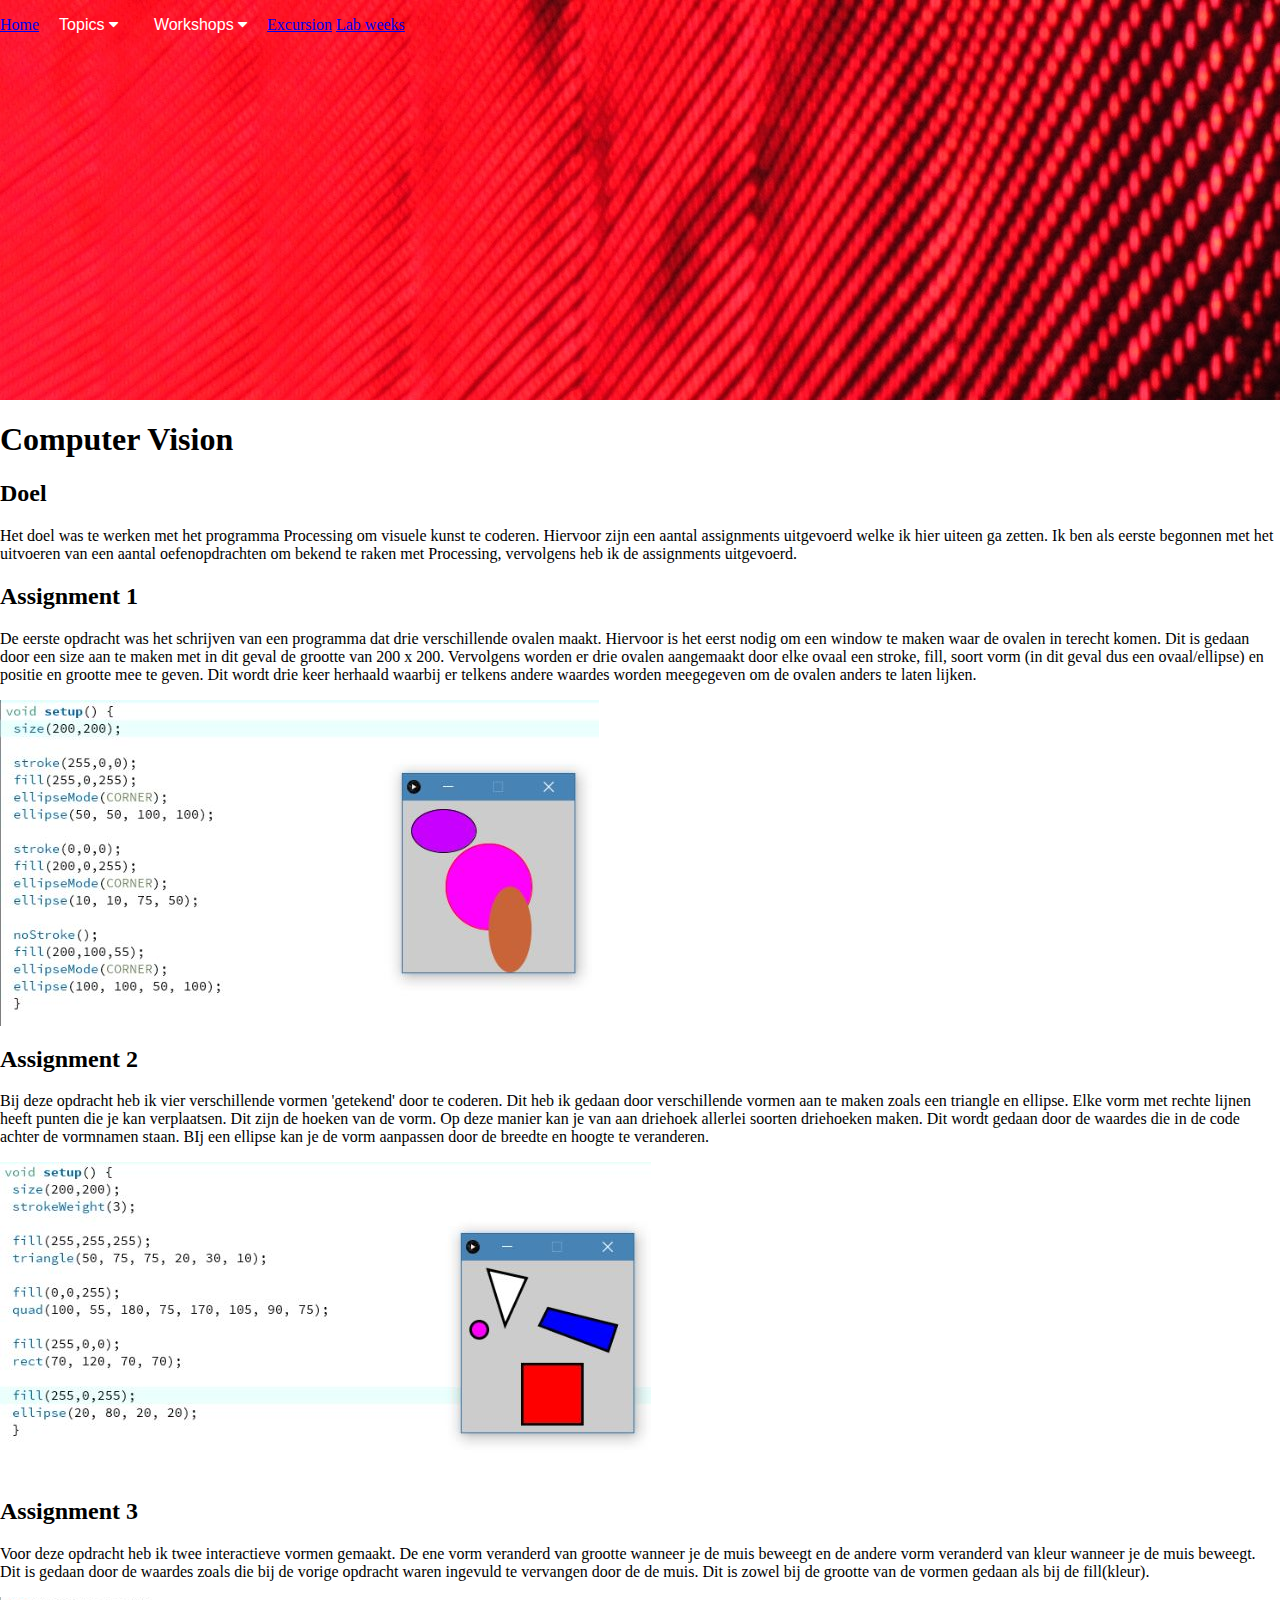
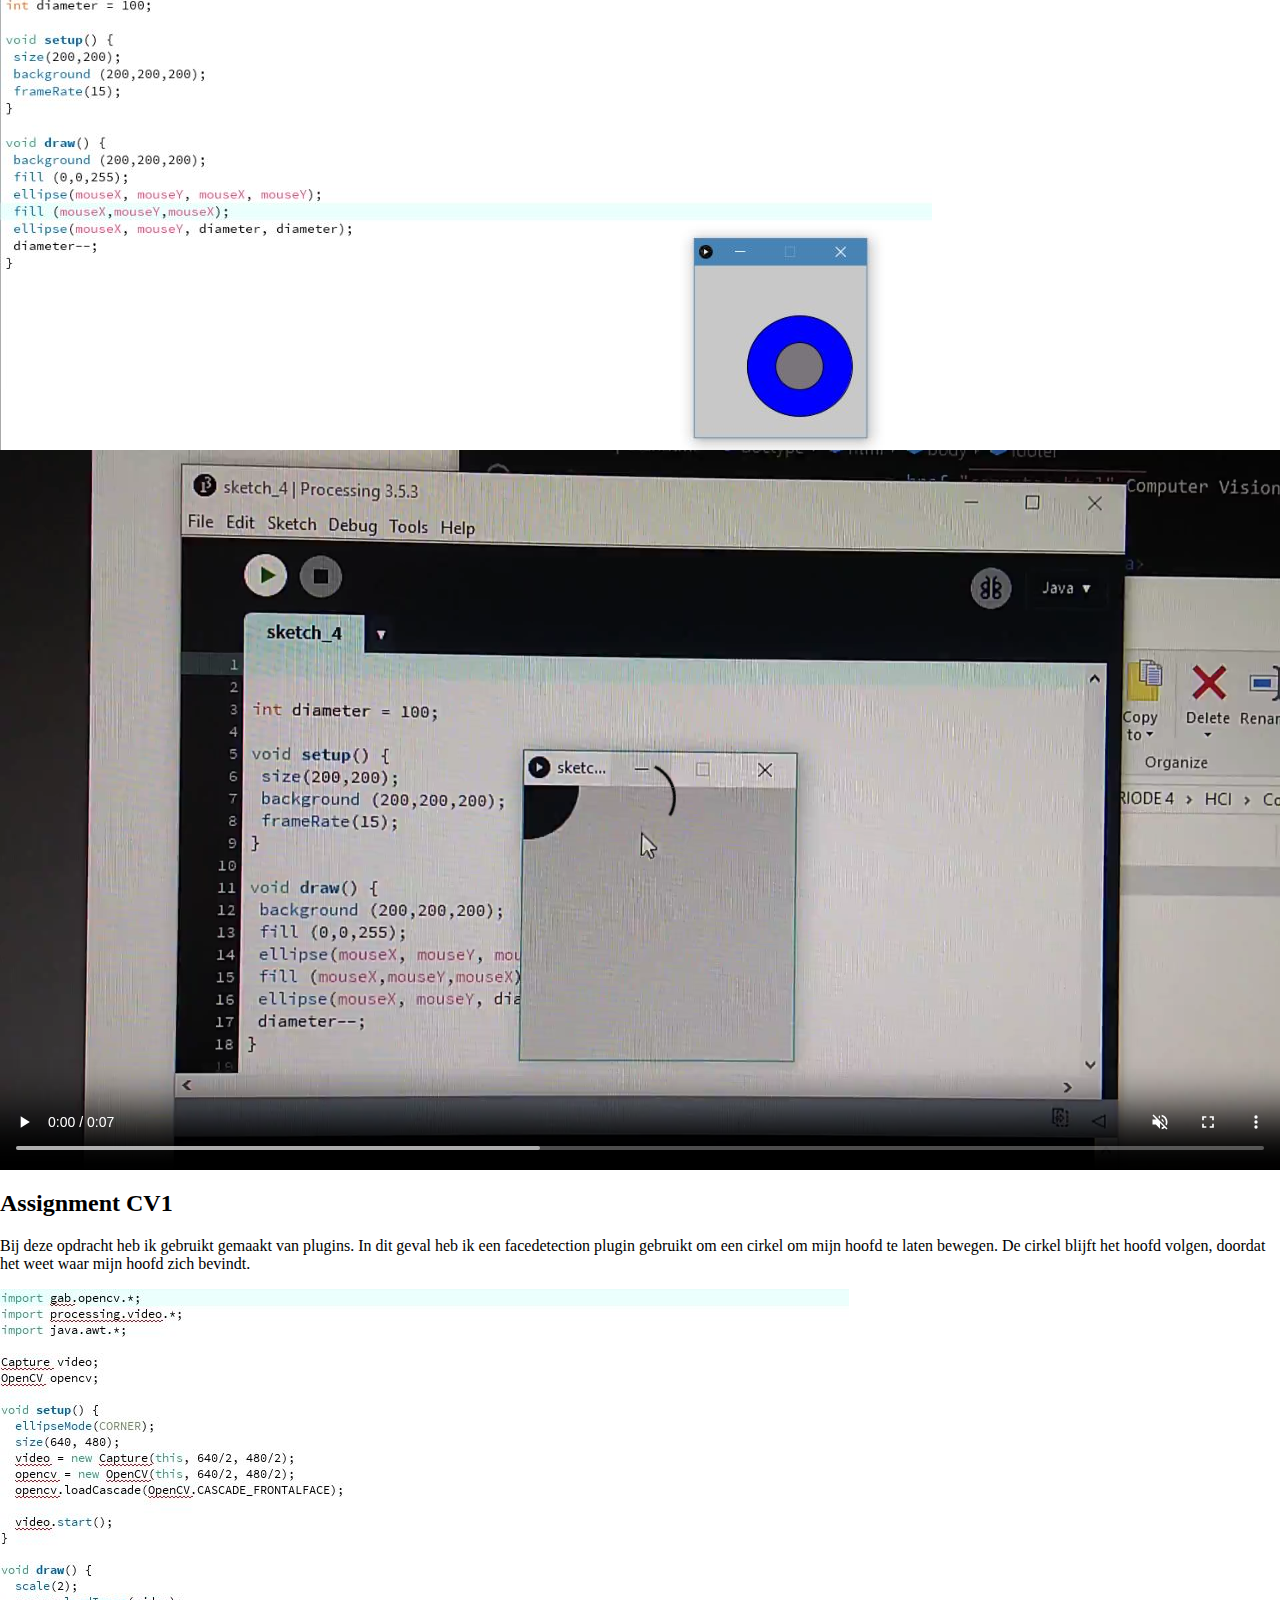
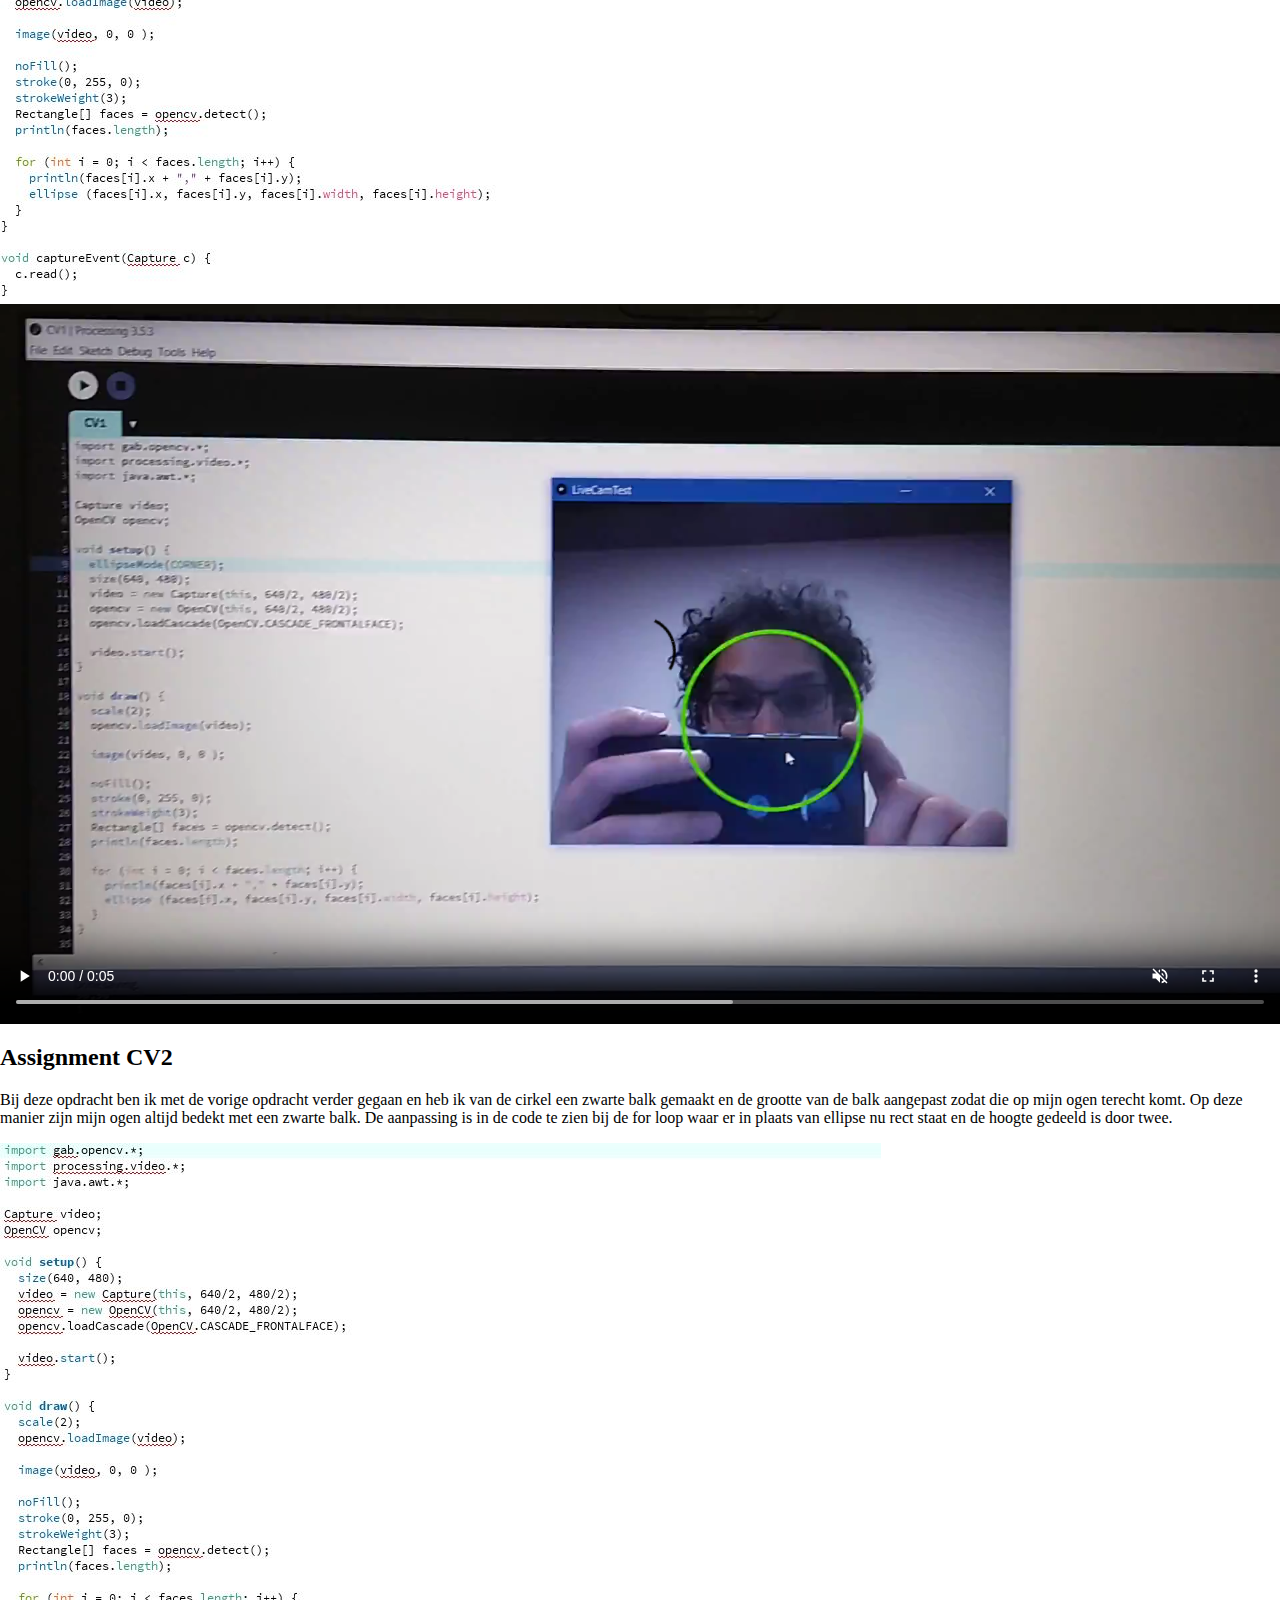
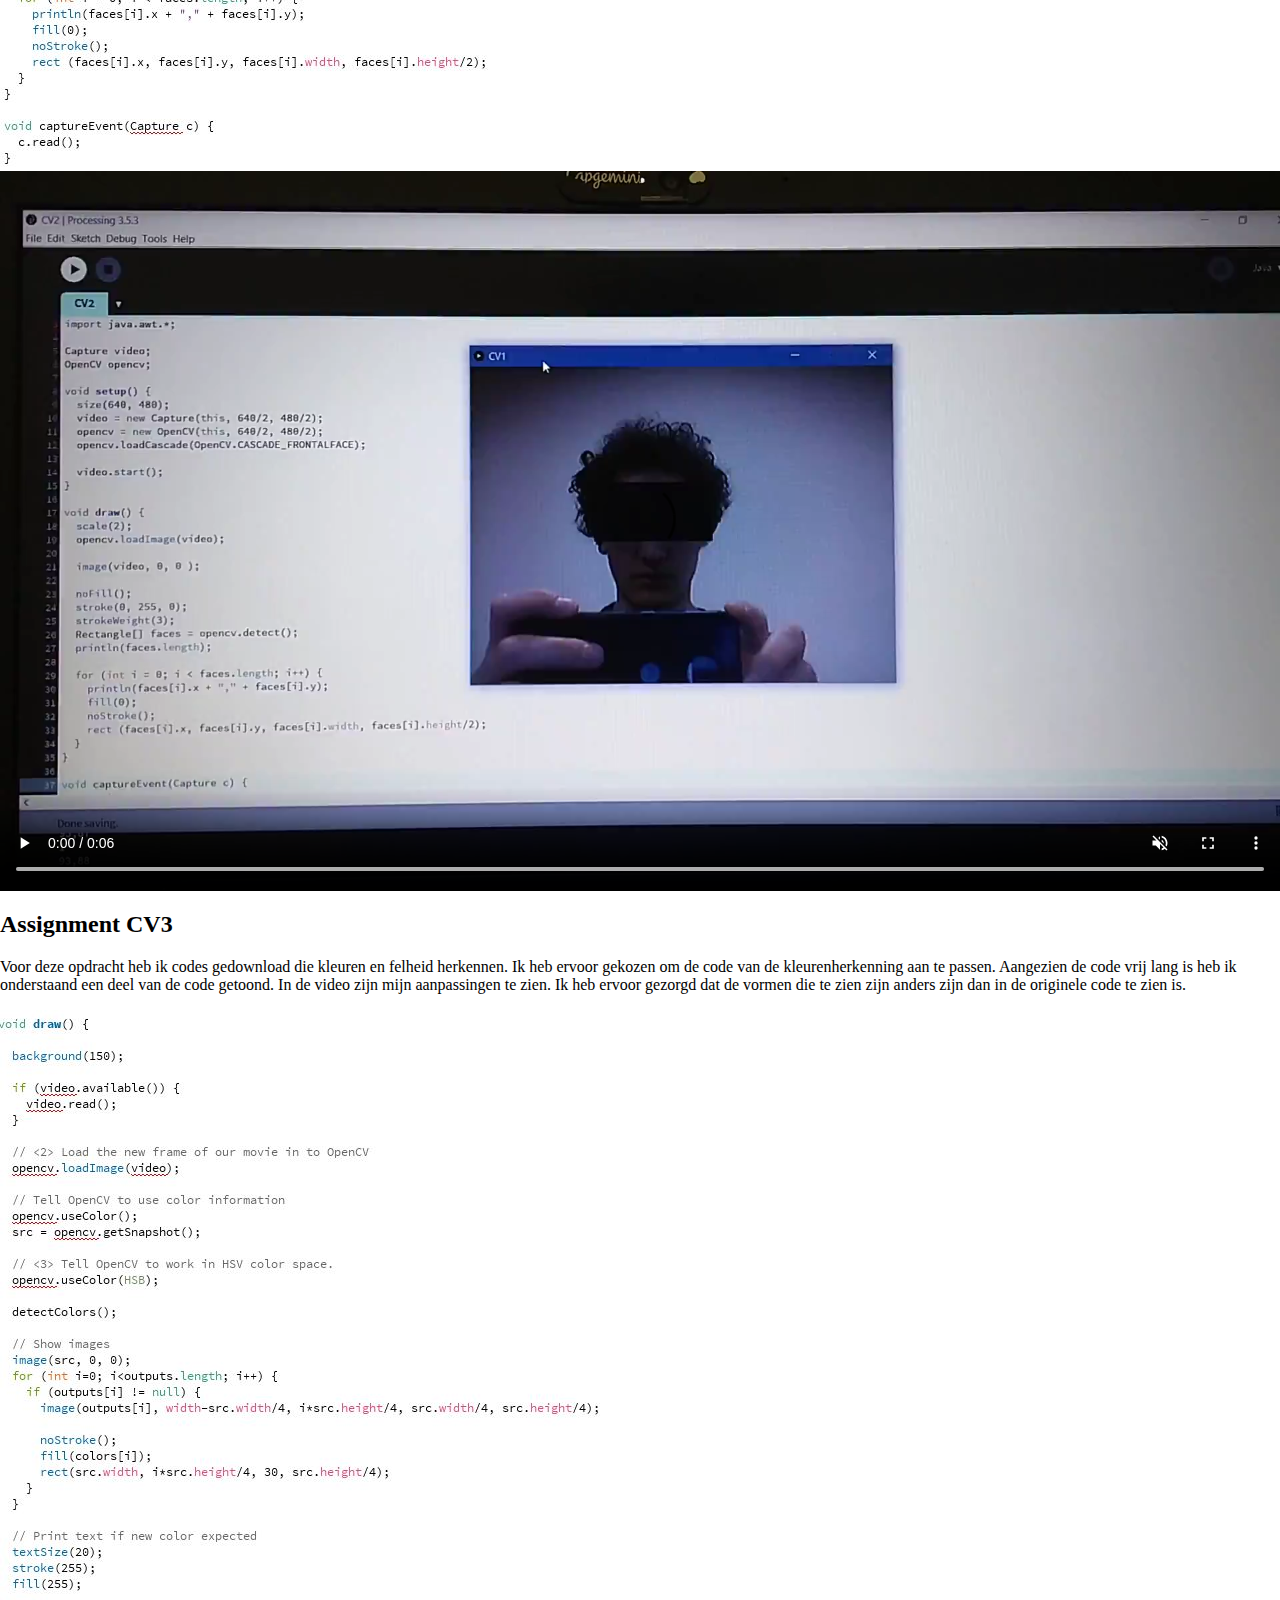
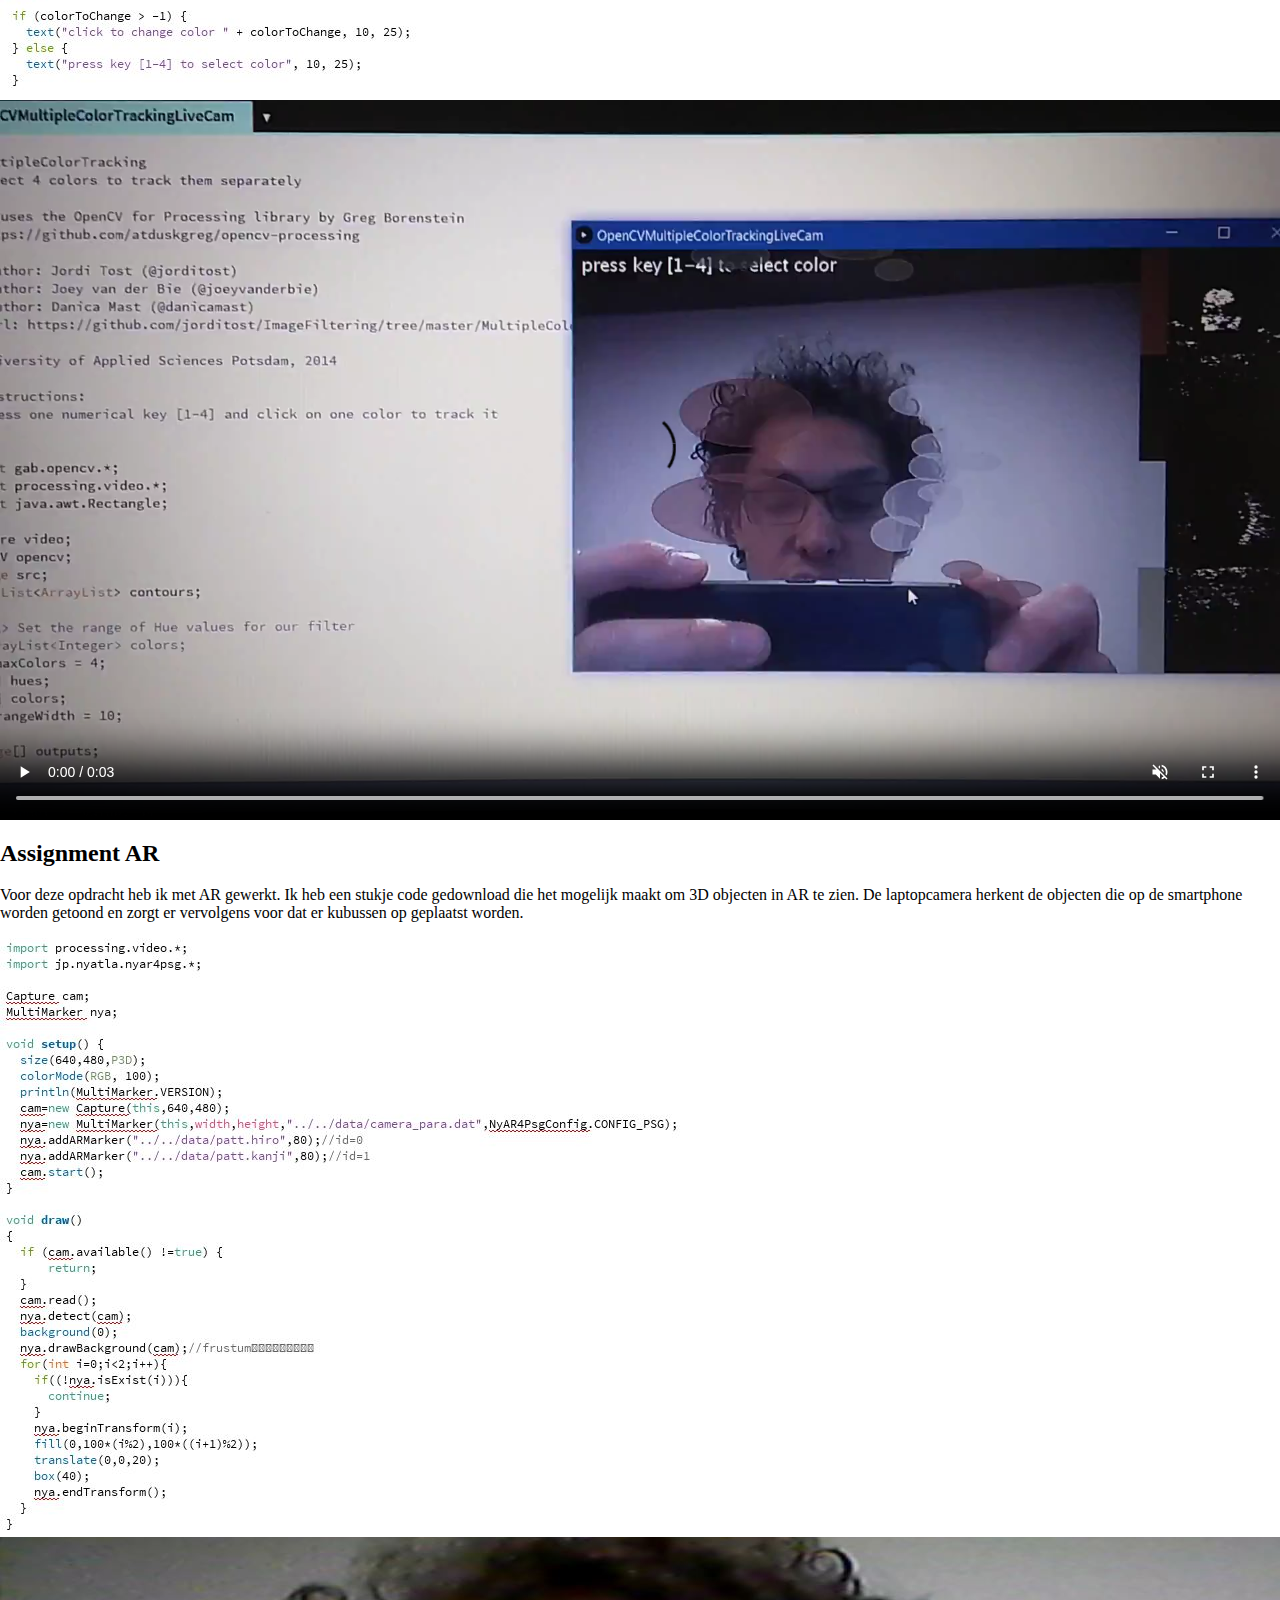
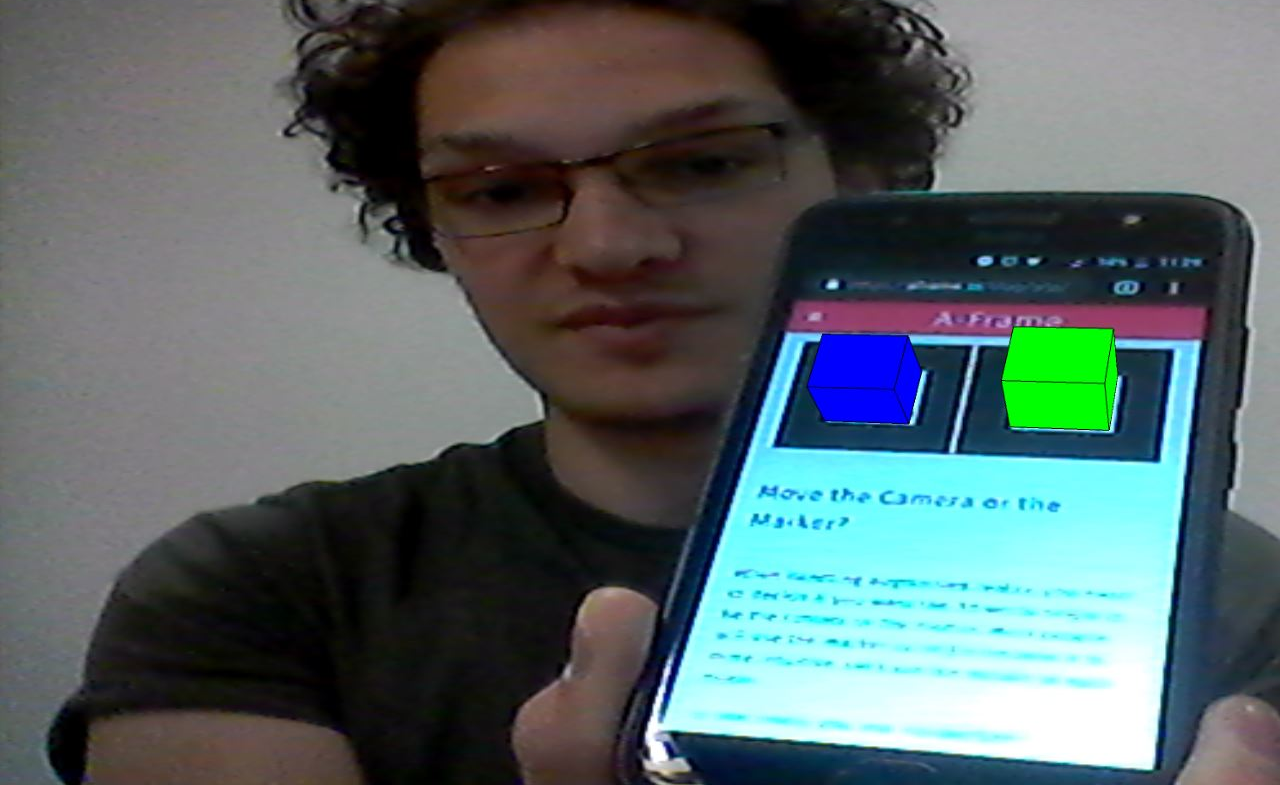
<file: computer.html>
<doctype html>
<html lang="nl">
    <head>
        <meta charset="utf-8">
        <meta name="viewport" content="width=device-width, initial-scale=1">
        <link href="css/stylesheet.css" type="text/css" rel="stylesheet">
        <link rel="stylesheet" href="https://cdnjs.cloudflare.com/ajax/libs/font-awesome/4.7.0/css/font-awesome.min.css">
        <link href="https://fonts.googleapis.com/css?family=Poppins:400,700" rel="stylesheet">       
        <title>Computer Vision</title>

    </head>
    <body>
        <header>
            <div class="navbar">
                <a href="index.html">Home</a>
                <div class="dropdown">
                    <button class="dropbtn">Topics
                        <i class="fa fa-caret-down"></i>
                    </button>
                    <div class="dropdown-content">
                        <a href="wearables.html">Wearables</a>
                        <a href="playful.html">Playful Interactions</a>
                        <a href="creatures.html">Artificial Creatures</a>
                        <a href="vrar.html">AR & VR</a>
                    </div>
                </div>
                <div class="dropdown">
                    <button class="dropbtn">Workshops
                        <i class="fa fa-caret-down"></i>
                    </button>
                    <div class="dropdown-content">
                        <a href="arduino.html">Arduino</a>
                        <a href="environments.html">VR Environments</a>
                        <a href="computer.html">Computer Vision</a>              
                    </div>
                </div>
                <a href="excursion.html">Excursion</a>
                <a href="lab.html">Lab weeks</a>
            </nav>
        </header>
        <main>
            <div class="main_header">
                <h1>Computer Vision</h1>
            </div>           
            <div class="all-content wearable-content">
                <h2 class="pseudo_border">Doel</h2>
                <p>
                    Het doel was te werken met het programma Processing om visuele kunst te coderen. Hiervoor zijn een aantal assignments uitgevoerd welke ik hier uiteen ga zetten. Ik ben als eerste begonnen met het uitvoeren van een aantal oefenopdrachten om bekend te raken met Processing, vervolgens heb ik de assignments uitgevoerd.
                </p>
                <h2 class="pseudo_border">Assignment 1</h2>
                <p>
                    De eerste opdracht was het schrijven van een programma dat drie verschillende ovalen maakt. Hiervoor is het eerst nodig om een window te maken waar de ovalen in terecht komen. Dit is gedaan door een size aan te maken met in dit geval de grootte van 200 x 200. Vervolgens worden er drie ovalen aangemaakt door elke ovaal een stroke, fill, soort vorm (in dit geval dus een ovaal/ellipse) en positie en grootte mee te geven. Dit wordt drie keer herhaald waarbij er telkens andere waardes worden meegegeven om de ovalen anders te laten lijken.
                </p>
                <div class="all-images wearable-images">
                    <img src="images/assignment1.JPG" title="#" alt="#">                   
                </div>    
                <h2 class="pseudo_border">Assignment 2</h2>
                <p>
                    Bij deze opdracht heb ik vier verschillende vormen 'getekend' door te coderen. Dit heb ik gedaan door verschillende vormen aan te maken zoals een triangle en ellipse. Elke vorm met rechte lijnen heeft punten die je kan verplaatsen. Dit zijn de hoeken van de vorm. Op deze manier kan je van aan driehoek allerlei soorten driehoeken maken. Dit wordt gedaan door de waardes die in de code achter de vormnamen staan. BIj een ellipse kan je de vorm aanpassen door de breedte en hoogte te veranderen.
                </p>
                <div class="all-images wearable-images">
                    <img src="images/assignment2.JPG" title="#" alt="#">                   
                </div>       
                <h2 class="pseudo_border">Assignment 3</h2>
                <p>
                    Voor deze opdracht heb ik twee interactieve vormen gemaakt. De ene vorm veranderd van grootte wanneer je de muis beweegt en de andere vorm veranderd van kleur wanneer je de muis beweegt. Dit is gedaan door de waardes zoals die bij de vorige opdracht waren ingevuld te vervangen door de de muis. Dit is zowel bij de grootte van de vormen gedaan als bij de fill(kleur).
                </p>
                <div class="all-images wearable-images">
                    <img src="images/assignment3.JPG" title="#" alt="#">                   
                </div>    
                <div class="all-images arduino-images">
                    <video width="100%" controls muted>
                        <source src="images/assignment3.mp4" type="video/mp4">
                        Your browser does not support the video tag.
                    </video>                 
                </div>     
                <h2 class="pseudo_border">Assignment CV1</h2>
                <p>
                    Bij deze opdracht heb ik gebruikt gemaakt van plugins. In dit geval heb ik een facedetection plugin gebruikt om een cirkel om mijn hoofd te laten bewegen. De cirkel blijft het hoofd volgen, doordat het weet waar mijn hoofd zich bevindt.
                </p>
                <div class="all-images wearable-images">
                    <img src="images/assignmentcv1.JPG" title="#" alt="#">                   
                </div>    
                <div class="all-images arduino-images">
                    <video width="100%" controls muted>
                        <source src="images/assignmentcv1.mp4" type="video/mp4">
                        Your browser does not support the video tag.
                    </video>                 
                </div>    
                <h2 class="pseudo_border">Assignment CV2</h2>
                <p>
                    Bij deze opdracht ben ik met de vorige opdracht verder gegaan en heb ik van de cirkel een zwarte balk gemaakt en de grootte van de balk aangepast zodat die op mijn ogen terecht komt. Op deze manier zijn mijn ogen altijd bedekt met een zwarte balk. De aanpassing is in de code te zien bij de for loop waar er in plaats van ellipse nu rect staat en de hoogte gedeeld is door twee.
                </p>
                <div class="all-images wearable-images">
                    <img src="images/assignmentcv2.JPG" title="#" alt="#">                   
                </div>    
                <div class="all-images arduino-images">
                    <video width="100%" controls muted>
                        <source src="images/assignmentcv2.mp4" type="video/mp4">
                        Your browser does not support the video tag.
                    </video>                 
                </div> 
                <h2 class="pseudo_border">Assignment CV3</h2>
                <p>
                    Voor deze opdracht heb ik codes gedownload die kleuren en felheid herkennen. Ik heb ervoor gekozen om de code van de kleurenherkenning aan te passen. Aangezien de code vrij lang is heb ik onderstaand een deel van de code getoond. In de video zijn mijn aanpassingen te zien. Ik heb ervoor gezorgd dat de vormen die te zien zijn anders zijn dan in de originele code te zien is.
                </p>
                <div class="all-images wearable-images">
                    <img src="images/assignmentcv3.JPG" title="#" alt="#">                   
                </div>    
                <div class="all-images arduino-images">
                    <video width="100%" controls muted>
                        <source src="images/assignmentcv3.mp4" type="video/mp4">
                        Your browser does not support the video tag.
                    </video>                 
                </div> 
                <h2 class="pseudo_border">Assignment AR</h2>
                <p>
                    Voor deze opdracht heb ik met AR gewerkt. Ik heb een stukje code gedownload die het mogelijk maakt om 3D objecten in AR te zien. De laptopcamera herkent de objecten die op de smartphone worden getoond en zorgt er vervolgens voor dat er kubussen op geplaatst worden.
                </p>
                <div class="all-images wearable-images">
                    <img src="images/assignmentar1.JPG" title="#" alt="#">                   
                </div>   
                <div class="all-images wearable-images">
                    <img src="images/assignmentar.JPG" title="#" alt="#">                   
                </div>               
            </div>
        

        </main>
        <footer>

        </footer>
    <script type="text/javascript" src="js/all.js"></script>        
    </body>
</html>
</file>
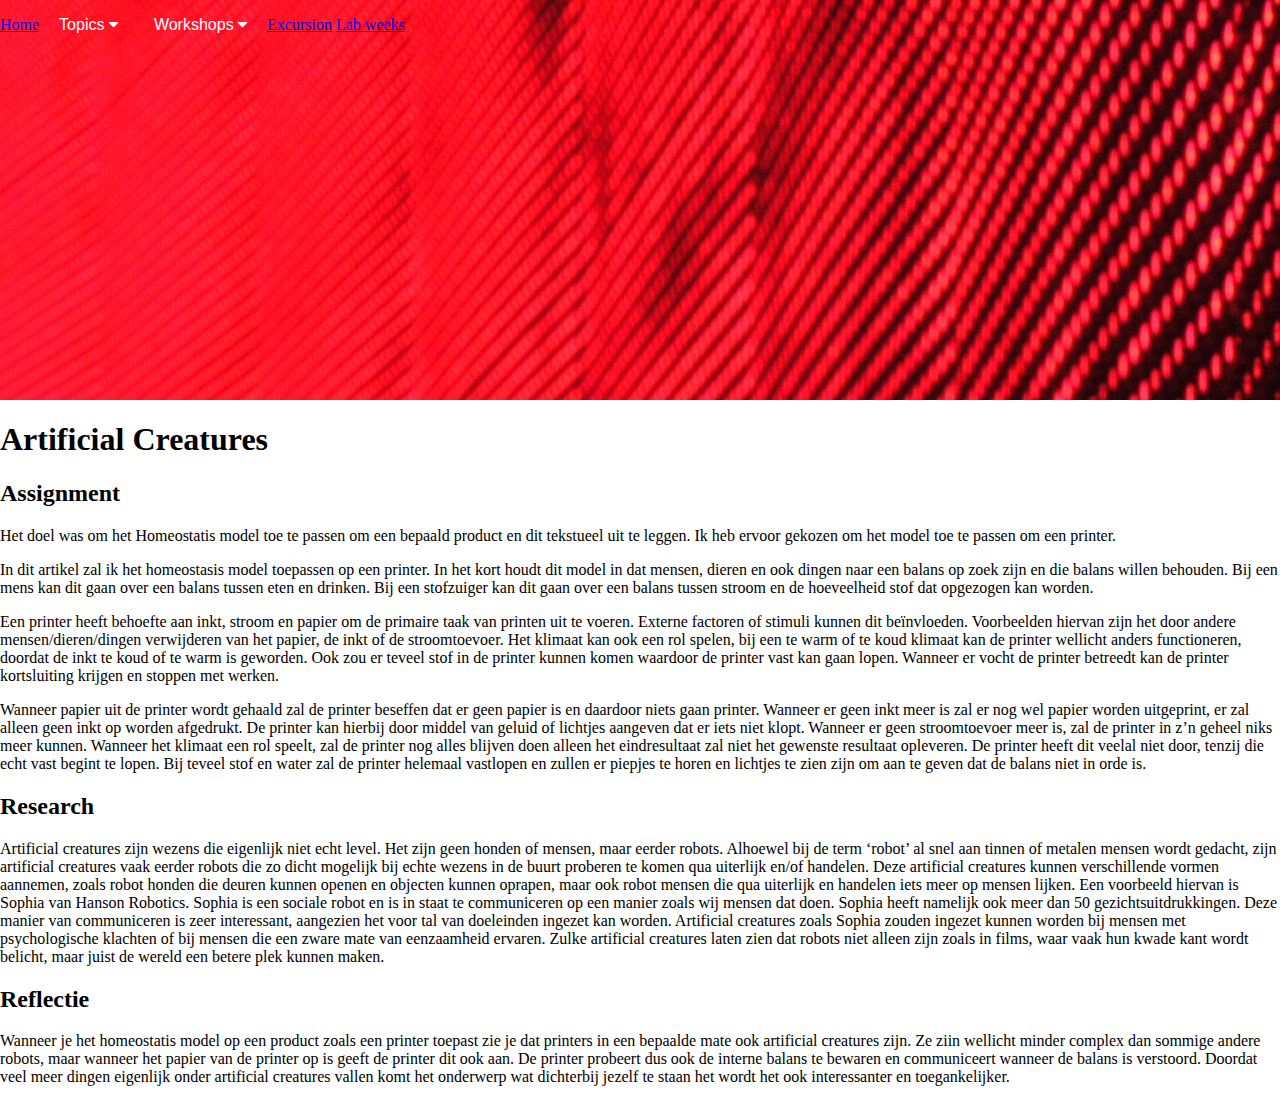
<file: creatures.html>
<doctype html>
<html lang="nl">
    <head>
        <meta charset="utf-8">
        <meta name="viewport" content="width=device-width, initial-scale=1">
        <link href="css/stylesheet.css" type="text/css" rel="stylesheet">
        <link rel="stylesheet" href="https://cdnjs.cloudflare.com/ajax/libs/font-awesome/4.7.0/css/font-awesome.min.css">
        <link href="https://fonts.googleapis.com/css?family=Poppins:400,700" rel="stylesheet">       
        <title>Artificial Creatures</title>

    </head>
    <body>
        <header>
            <div class="navbar">
                <a href="index.html">Home</a>
                <div class="dropdown">
                    <button class="dropbtn">Topics
                        <i class="fa fa-caret-down"></i>
                    </button>
                    <div class="dropdown-content">
                            <a href="wearables.html">Wearables</a>
                            <a href="playful.html">Playful Interactions</a>
                            <a href="creatures.html">Artificial Creatures</a>
                            <a href="vrar.html">AR & VR</a>
                    </div>
                </div>
                <div class="dropdown">
                    <button class="dropbtn">Workshops
                        <i class="fa fa-caret-down"></i>
                    </button>
                    <div class="dropdown-content">
                        <a href="arduino.html">Arduino</a>
                        <a href="#">VR Environments</a>
                        <a href="#">Computer Vision</a>            
                    </div>
                </div>
                <a href="excursion.html">Excursion</a>
                <a href="lab.html">Lab weeks</a>
            </nav>
        </header>
        <main>
            <div class="main_header">
                <h1>Artificial Creatures</h1>
            </div>           
            <div class="all-content wearable-content">
                <h2 class="pseudo_border">Assignment</h2>
                <p>
                    Het doel was om het Homeostatis model toe te passen om een bepaald product en dit tekstueel uit te leggen. Ik heb ervoor gekozen om het model toe te passen om een printer.
                </p>
                <!-- <h2 class="pseudo_border">Uitvoering</h2> -->
                <p>
                    In dit artikel zal ik het homeostasis model toepassen op een printer. In het kort houdt dit model in dat mensen, dieren en ook dingen naar een balans op zoek zijn en die balans willen behouden. Bij een mens kan dit gaan over een balans tussen eten en drinken. Bij een stofzuiger kan dit gaan over een balans tussen stroom en de hoeveelheid stof dat opgezogen kan worden. 
                </p>
                <p>
                    Een printer heeft behoefte aan inkt, stroom en papier om de primaire taak van printen uit te voeren. Externe factoren of stimuli kunnen dit beïnvloeden. Voorbeelden hiervan zijn het door andere mensen/dieren/dingen verwijderen van het papier, de inkt of de stroomtoevoer. Het klimaat kan ook een rol spelen, bij een te warm of te koud klimaat kan de printer wellicht anders functioneren, doordat de inkt te koud of te warm is geworden.  Ook zou er teveel stof in de printer kunnen komen waardoor de printer vast kan gaan lopen. Wanneer er vocht de printer betreedt kan de printer kortsluiting krijgen en stoppen met werken.
                </p>
                <p>
                    Wanneer papier uit de printer wordt gehaald zal de printer beseffen dat er geen papier is en daardoor niets gaan printer. Wanneer er geen inkt meer is zal er nog wel papier worden uitgeprint, er zal alleen geen inkt op worden afgedrukt. De printer kan hierbij door middel van geluid of lichtjes aangeven dat er iets niet klopt. Wanneer er geen stroomtoevoer meer is, zal de printer in z’n geheel niks meer kunnen. Wanneer het klimaat een rol speelt, zal de printer nog alles blijven doen alleen het eindresultaat zal niet het gewenste resultaat opleveren. De printer heeft dit veelal niet door, tenzij die echt vast begint te lopen. Bij teveel stof en water zal de printer helemaal vastlopen en zullen er piepjes te horen en lichtjes te zien zijn om aan te geven dat de balans niet in orde is.
                </p>                
            </div>

            <h2 class="pseudo_border">Research</h2>
            <p>Artificial creatures zijn wezens die eigenlijk niet echt level. Het zijn geen honden of mensen, maar eerder robots. Alhoewel bij de term ‘robot’ al snel aan tinnen of metalen mensen wordt gedacht, zijn artificial creatures vaak eerder robots die zo dicht mogelijk bij echte wezens in de buurt proberen te komen qua uiterlijk en/of handelen. Deze artificial creatures kunnen verschillende vormen aannemen, zoals robot honden die deuren kunnen openen en objecten kunnen oprapen, maar ook robot mensen die qua uiterlijk en handelen iets meer op mensen lijken. Een voorbeeld hiervan is Sophia van Hanson Robotics. Sophia is een sociale robot en is in staat te communiceren op een manier zoals wij mensen dat doen. Sophia heeft namelijk ook meer dan 50 gezichtsuitdrukkingen. Deze manier van communiceren is zeer interessant, aangezien het voor tal van doeleinden ingezet kan worden. Artificial creatures zoals Sophia zouden ingezet kunnen worden bij mensen met psychologische klachten of bij mensen die een zware mate van eenzaamheid ervaren. Zulke artificial creatures laten zien dat robots niet alleen zijn zoals in films, waar vaak hun kwade kant wordt belicht, maar juist de wereld een betere plek kunnen maken.
                </p>

            <h2 class="pseudo_border">Reflectie</h2>
            <p>
                Wanneer je het homeostatis model op een product zoals een printer toepast zie je dat printers in een bepaalde mate ook artificial creatures zijn. Ze ziin wellicht minder complex dan sommige andere robots, maar wanneer het papier van de printer op is geeft de printer dit ook aan. De printer probeert dus ook de interne balans te bewaren en communiceert wanneer de balans is verstoord. Doordat veel meer dingen eigenlijk onder artificial creatures vallen komt het onderwerp wat dichterbij jezelf te staan het wordt het ook interessanter en toegankelijker.
            </p>

        </main>
        <footer>

        </footer>
    <script type="text/javascript" src="js/all.js"></script>        
    </body>
</html>
</file>
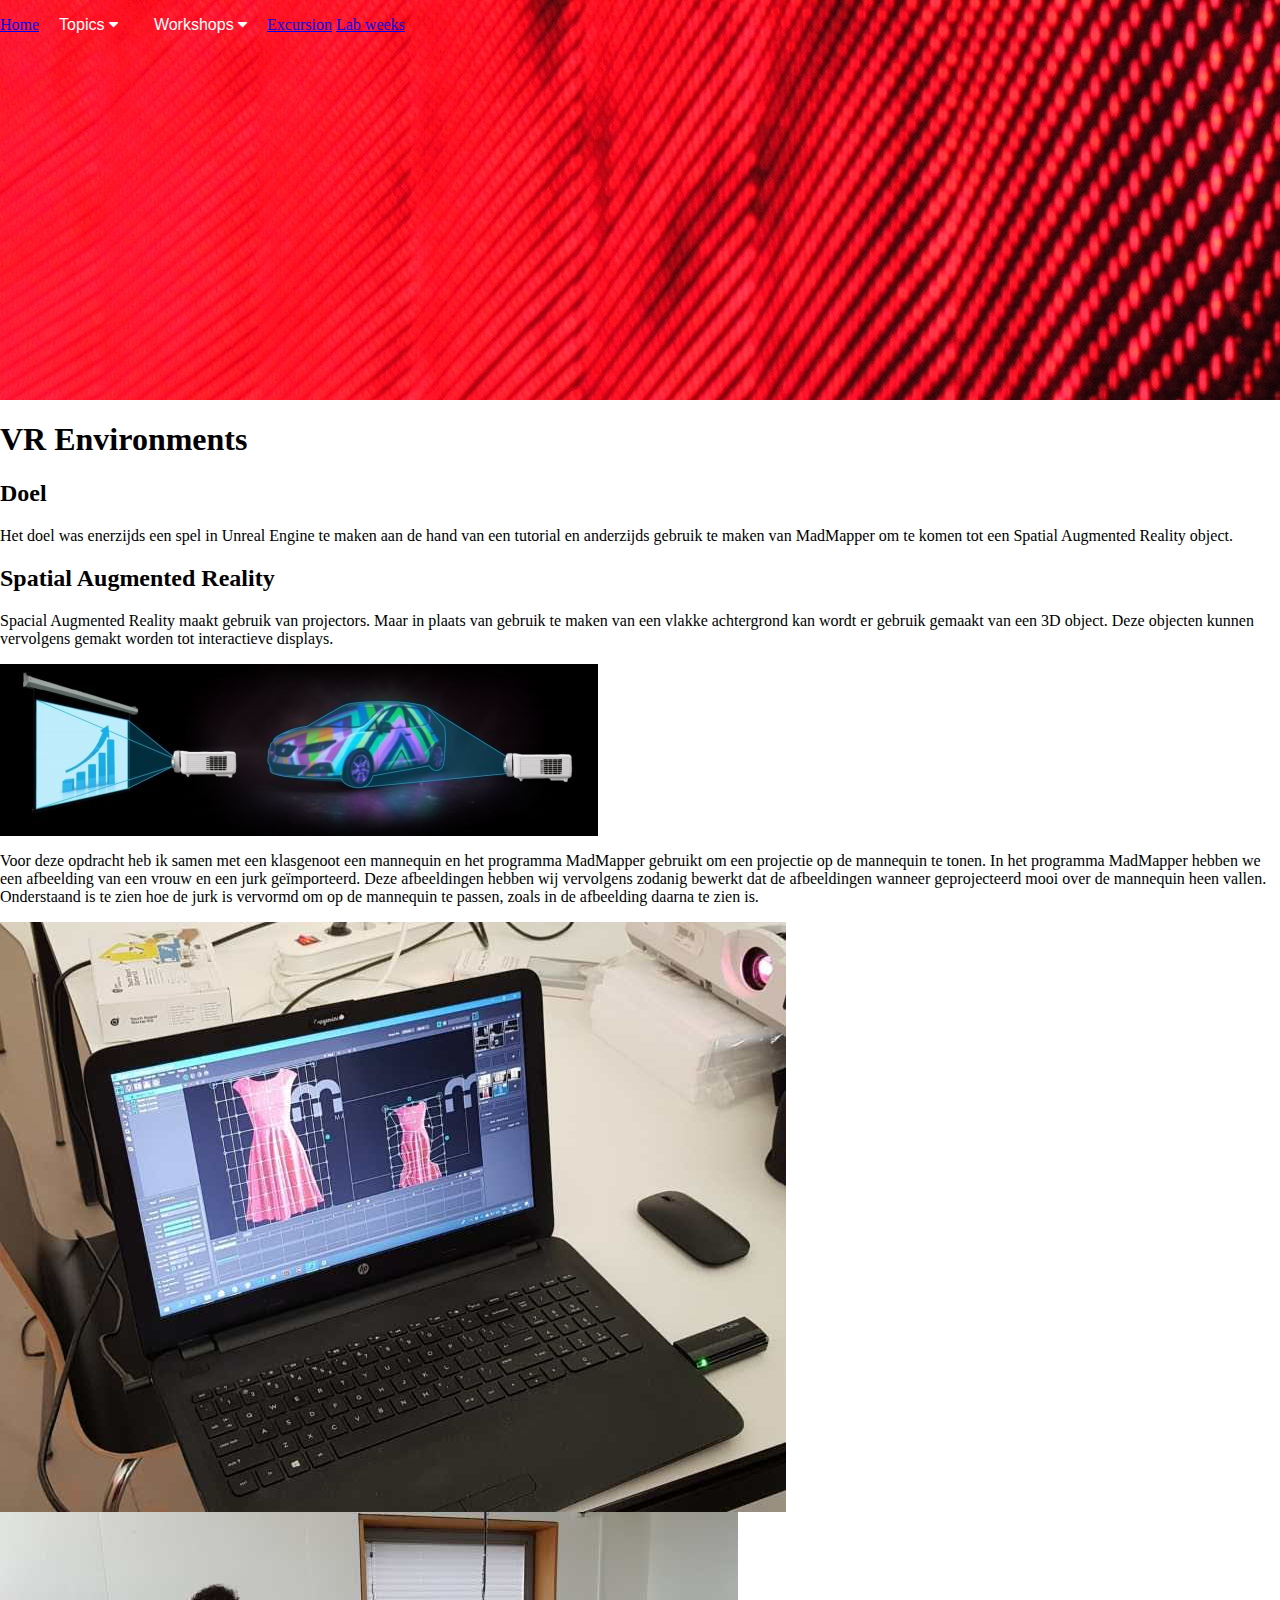
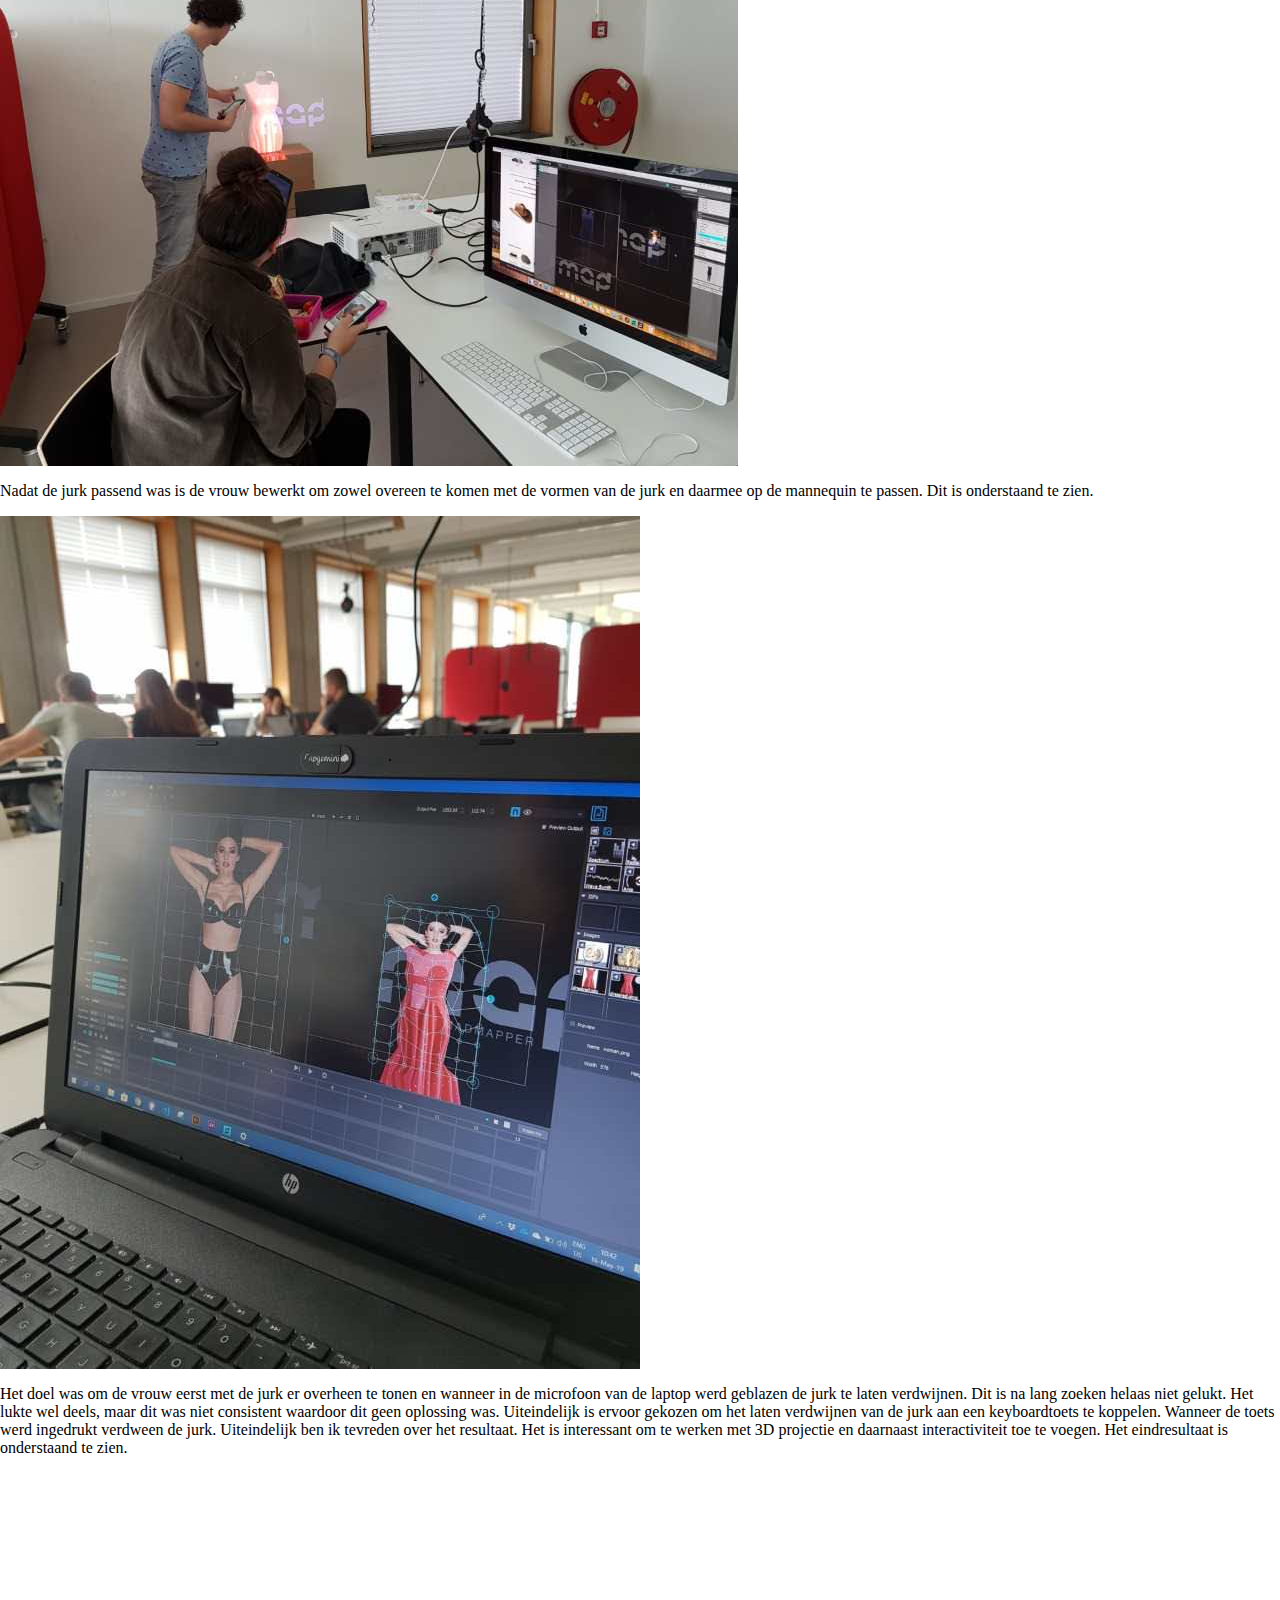
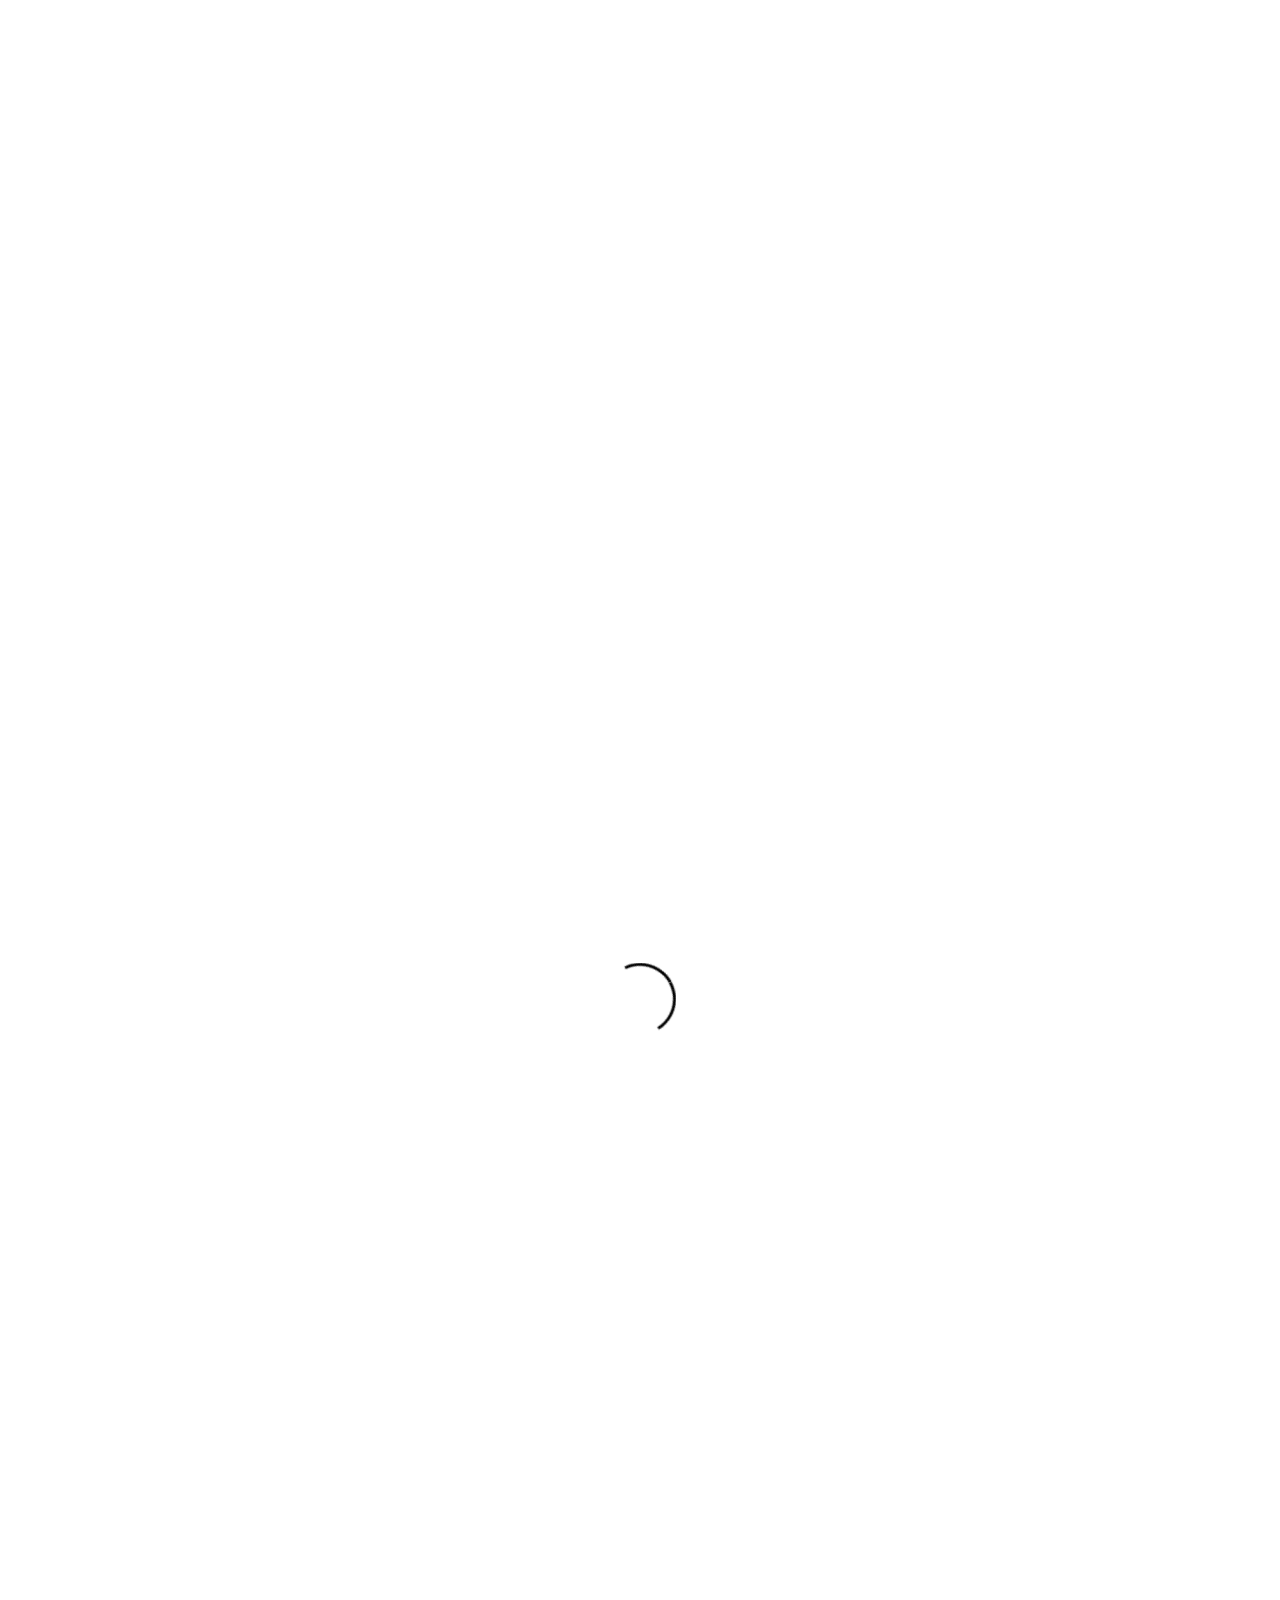
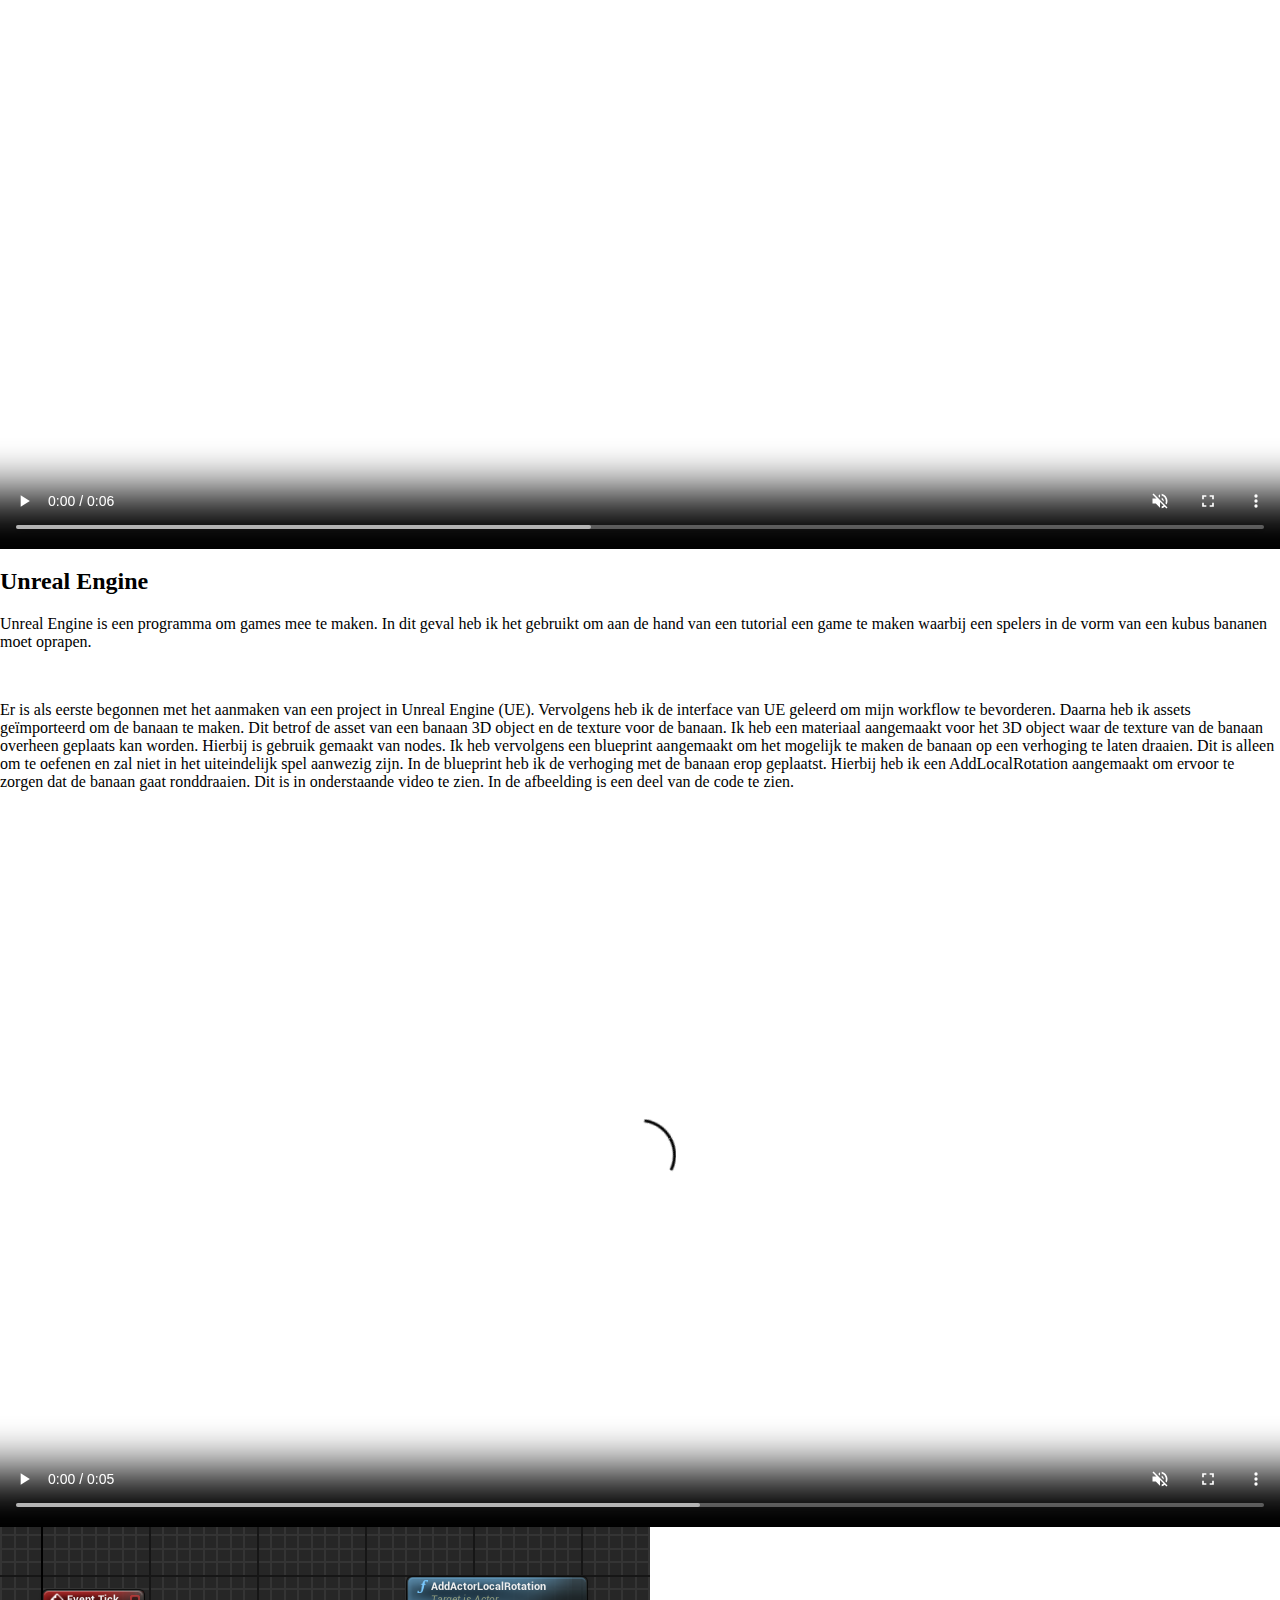
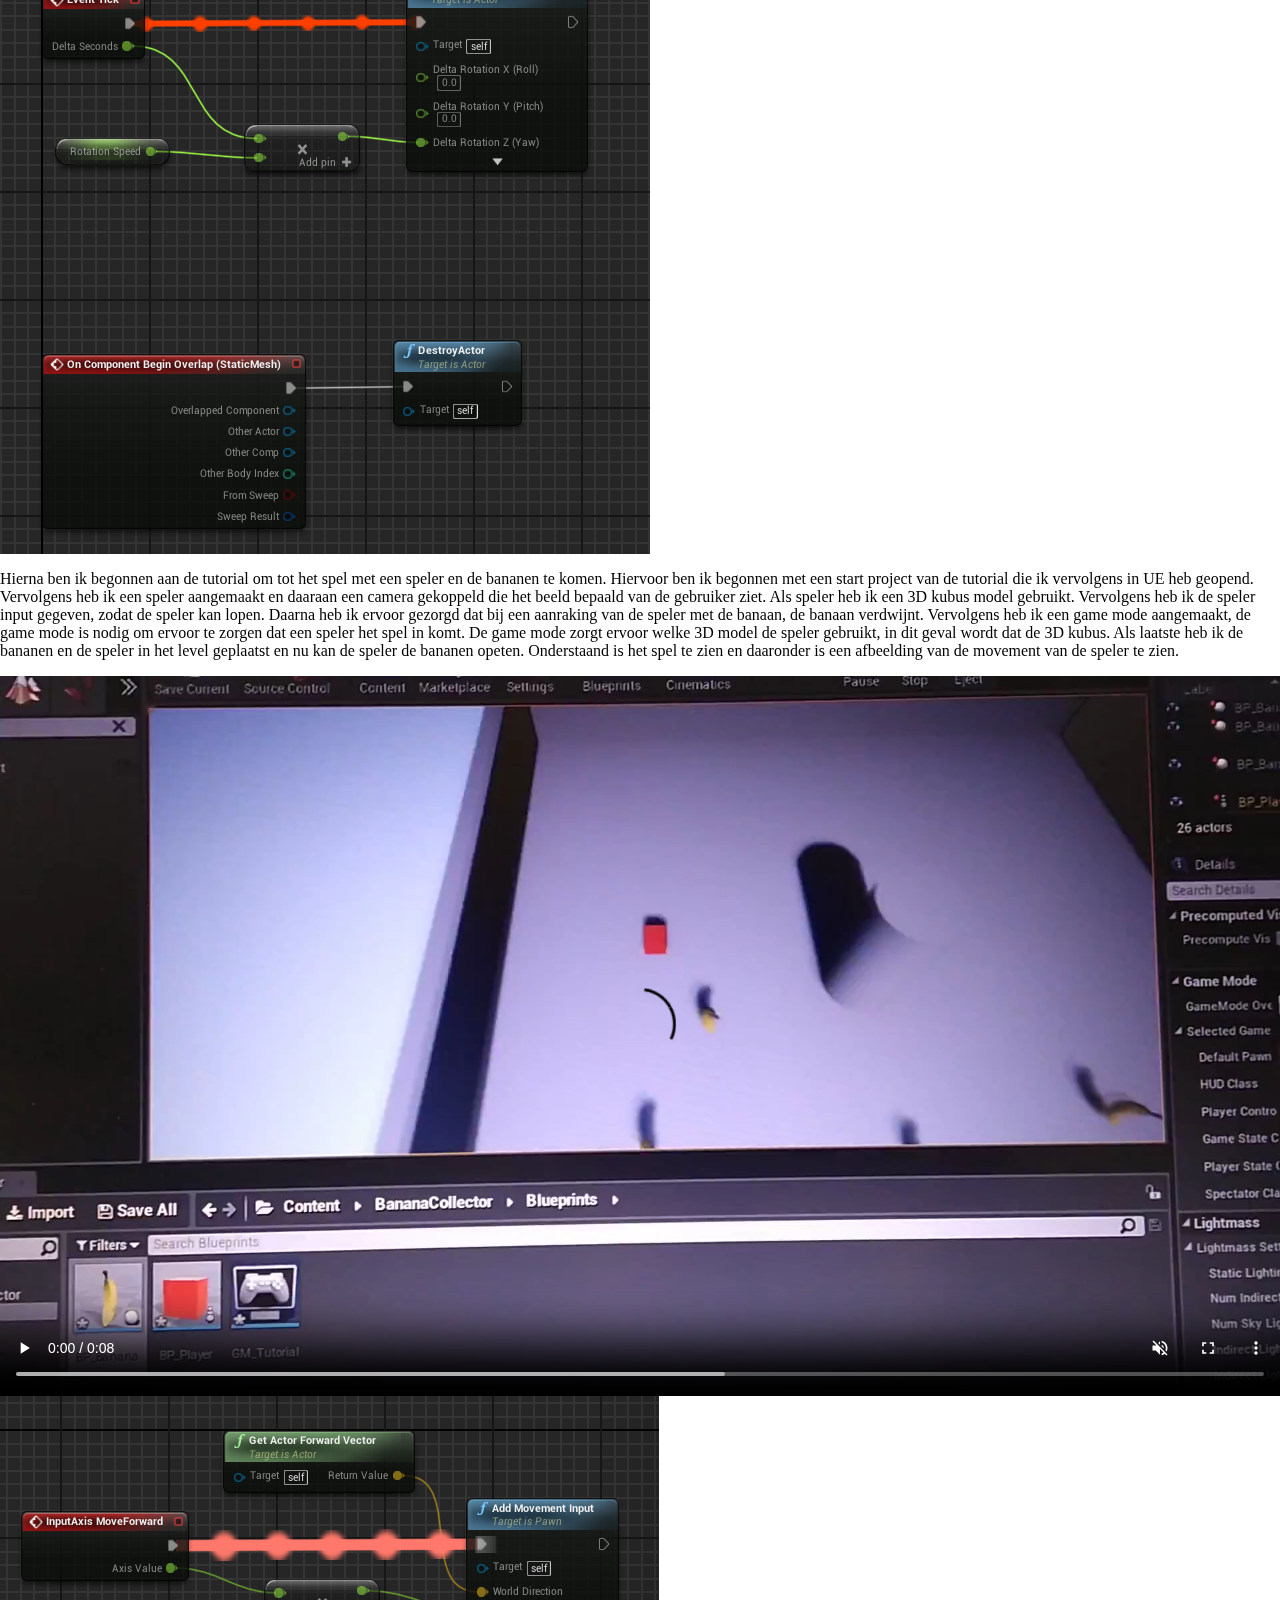
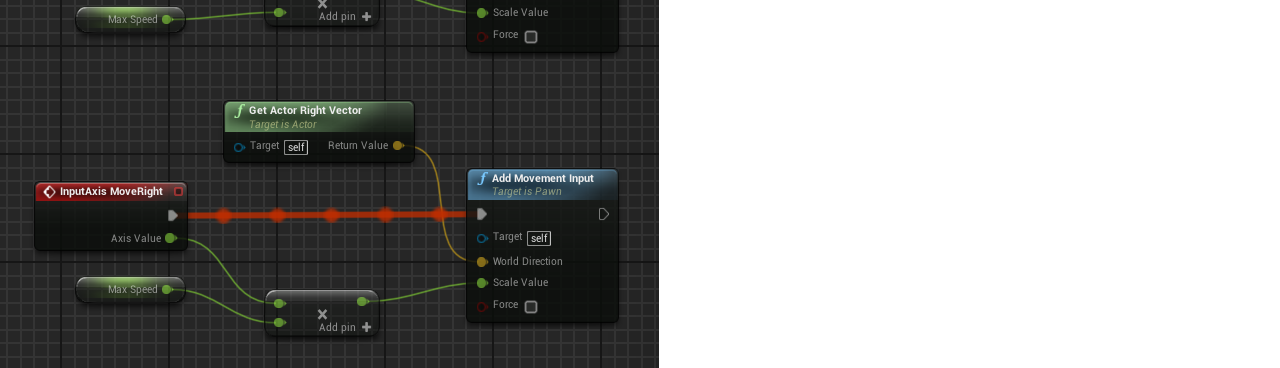
<file: environments.html>
<doctype html>
<html lang="nl">
    <head>
        <meta charset="utf-8">
        <meta name="viewport" content="width=device-width, initial-scale=1">
        <link href="css/stylesheet.css" type="text/css" rel="stylesheet">
        <link rel="stylesheet" href="https://cdnjs.cloudflare.com/ajax/libs/font-awesome/4.7.0/css/font-awesome.min.css">
        <link href="https://fonts.googleapis.com/css?family=Poppins:400,700" rel="stylesheet">       
        <title>VR Environments</title>

    </head>
    <body>
        <header>
            <div class="navbar">
                <a href="index.html">Home</a>
                <div class="dropdown">
                    <button class="dropbtn">Topics
                        <i class="fa fa-caret-down"></i>
                    </button>
                    <div class="dropdown-content">
                        <a href="wearables.html">Wearables</a>
                        <a href="playful.html">Playful Interactions</a>
                        <a href="creatures.html">Artificial Creatures</a>
                        <a href="vrar.html">AR & VR</a>
                    </div>
                </div>
                <div class="dropdown">
                    <button class="dropbtn">Workshops
                        <i class="fa fa-caret-down"></i>
                    </button>
                    <div class="dropdown-content">
                        <a href="arduino.html">Arduino</a>
                        <a href="environments.html">VR Environments</a>
                        <a href="computer.html">Computer Vision</a>             
                    </div>
                </div>
                <a href="excursion.html">Excursion</a>
                <a href="lab.html">Lab weeks</a>
            </nav>
        </header>
        <main>
            <div class="main_header">
                <h1>VR Environments</h1>
            </div>           
            <div class="all-content wearable-content">
                <h2 class="pseudo_border">Doel</h2>
                <p>
                    Het doel was enerzijds een spel in Unreal Engine te maken aan de hand van een tutorial en anderzijds gebruik te maken van MadMapper om te komen tot een Spatial Augmented Reality object. 
                </p>

                <h2 class="pseudo_border">Spatial Augmented Reality</h2>
                <p>
                    Spacial Augmented Reality maakt gebruik van projectors. Maar in plaats van gebruik te maken van een vlakke achtergrond kan wordt er gebruik gemaakt van een 3D object. Deze objecten kunnen vervolgens gemakt worden tot interactieve displays.
                </p>
                <div class="all-images wearable-images">
                    <img src="images/spatial_car.JPG" title="#" alt="#">                   
                </div>   
                <p>
                    Voor deze opdracht heb ik samen met een klasgenoot een mannequin en het programma MadMapper gebruikt om een projectie op de mannequin te tonen. In het programma MadMapper hebben we een afbeelding van een vrouw en een jurk geïmporteerd. Deze afbeeldingen hebben wij vervolgens zodanig bewerkt dat de afbeeldingen wanneer geprojecteerd mooi over de mannequin heen vallen. Onderstaand is te zien hoe de jurk is vervormd om op de mannequin te passen, zoals in de afbeelding daarna te zien is.
                </p>
                <div class="all-images wearable-images">
                    <img src="images/dress2.jpeg" title="#" alt="#">                   
                </div>  
                <div class="all-images wearable-images">
                    <img src="images/spatial_dress.jpeg" title="#" alt="#">                   
                </div>  
                <p>
                    Nadat de jurk passend was is de vrouw bewerkt om zowel overeen te komen met de vormen van de jurk en daarmee op de mannequin te passen. Dit is onderstaand te zien.
                </p>
                <div class="all-images wearable-images">
                    <img src="images/spatial_woman.jpeg" title="#" alt="#">                   
                </div>  
                <p>
                    Het doel was om de vrouw eerst met de jurk er overheen te tonen en wanneer in de microfoon van de laptop werd geblazen de jurk te laten verdwijnen. Dit is na lang zoeken helaas niet gelukt. Het lukte wel deels, maar dit was niet consistent waardoor dit geen oplossing was. Uiteindelijk is ervoor gekozen om het laten verdwijnen van de jurk aan een keyboardtoets te koppelen. Wanneer de toets werd ingedrukt verdween de jurk. Uiteindelijk ben ik tevreden over het resultaat. Het is interessant om te werken met 3D projectie en daarnaast interactiviteit toe te voegen. Het eindresultaat is onderstaand te zien.   
                </p>
                <div class="all-images arduino-images">
                    <video width="100%" controls muted>
                        <source src="images/dress.mp4" type="video/mp4">
                        Your browser does not support the video tag.
                    </video>                 
                </div> 
                
                <h2 class="pseudo_border">Unreal Engine</h2>
                <p>
                    Unreal Engine is een programma om games mee te maken. In dit geval heb ik het gebruikt om aan de hand van een tutorial een game te maken waarbij een spelers in de vorm van een kubus bananen moet oprapen.
                </p>
                </br>                              
                <p>
                    Er is als eerste begonnen met het aanmaken van een project in Unreal Engine (UE). Vervolgens heb ik de interface van UE geleerd om mijn workflow te bevorderen. Daarna heb ik assets geïmporteerd om de banaan te maken. Dit betrof de asset van een banaan 3D object en de texture voor de banaan. Ik heb een materiaal aangemaakt voor het 3D object waar de texture van de banaan overheen geplaats kan worden. Hierbij is gebruik gemaakt van nodes. Ik heb vervolgens een blueprint aangemaakt om het mogelijk te maken de banaan op een verhoging te laten draaien. Dit is alleen om te oefenen en zal niet in het uiteindelijk spel aanwezig zijn. In de blueprint heb ik de verhoging met de banaan erop geplaatst. Hierbij heb ik een AddLocalRotation aangemaakt om ervoor te zorgen dat de banaan gaat ronddraaien. Dit is in onderstaande video te zien. In de afbeelding is een deel van de code te zien.
                </p>
                <div class="all-images arduino-images">
                    <video width="100%" controls muted>
                        <source src="images/banaan.mp4" type="video/mp4">
                        Your browser does not support the video tag.
                    </video>                 
                </div> 
                <div class="all-images wearable-images">
                    <img src="images/banaan.PNG" title="#" alt="#">                   
                </div>  
                <p>
                    Hierna ben ik begonnen aan de tutorial om tot het spel met een speler en de bananen te komen. Hiervoor ben ik begonnen met een start project van de tutorial die ik vervolgens in UE heb geopend. Vervolgens heb ik een speler aangemaakt en daaraan een camera gekoppeld die het beeld bepaald van de gebruiker ziet. Als speler heb ik een 3D kubus model gebruikt. Vervolgens heb ik de speler input gegeven, zodat de speler kan lopen. Daarna heb ik ervoor gezorgd dat bij een aanraking van de speler met de banaan, de banaan verdwijnt. Vervolgens heb ik een game mode aangemaakt, de game mode is nodig om ervoor te zorgen dat een speler het spel in komt. De game mode zorgt ervoor welke 3D model de speler gebruikt, in dit geval wordt dat de 3D kubus. Als laatste heb ik de bananen en de speler in het level geplaatst en nu kan de speler de bananen opeten. Onderstaand is het spel te zien en daaronder is een afbeelding van de movement van de speler te zien.
                </p>
                <div class="all-images arduino-images">
                    <video width="100%" controls muted>
                        <source src="images/banaan_spel.mp4" type="video/mp4">
                        Your browser does not support the video tag.
                    </video>                 
                </div> 
                <div class="all-images wearable-images">
                    <img src="images/speler.PNG" title="#" alt="#">                   
                </div>  

            </div>      

        </main>
        <footer>

        </footer>
    <script type="text/javascript" src="js/all.js"></script>        
    </body>
</html>
</file>
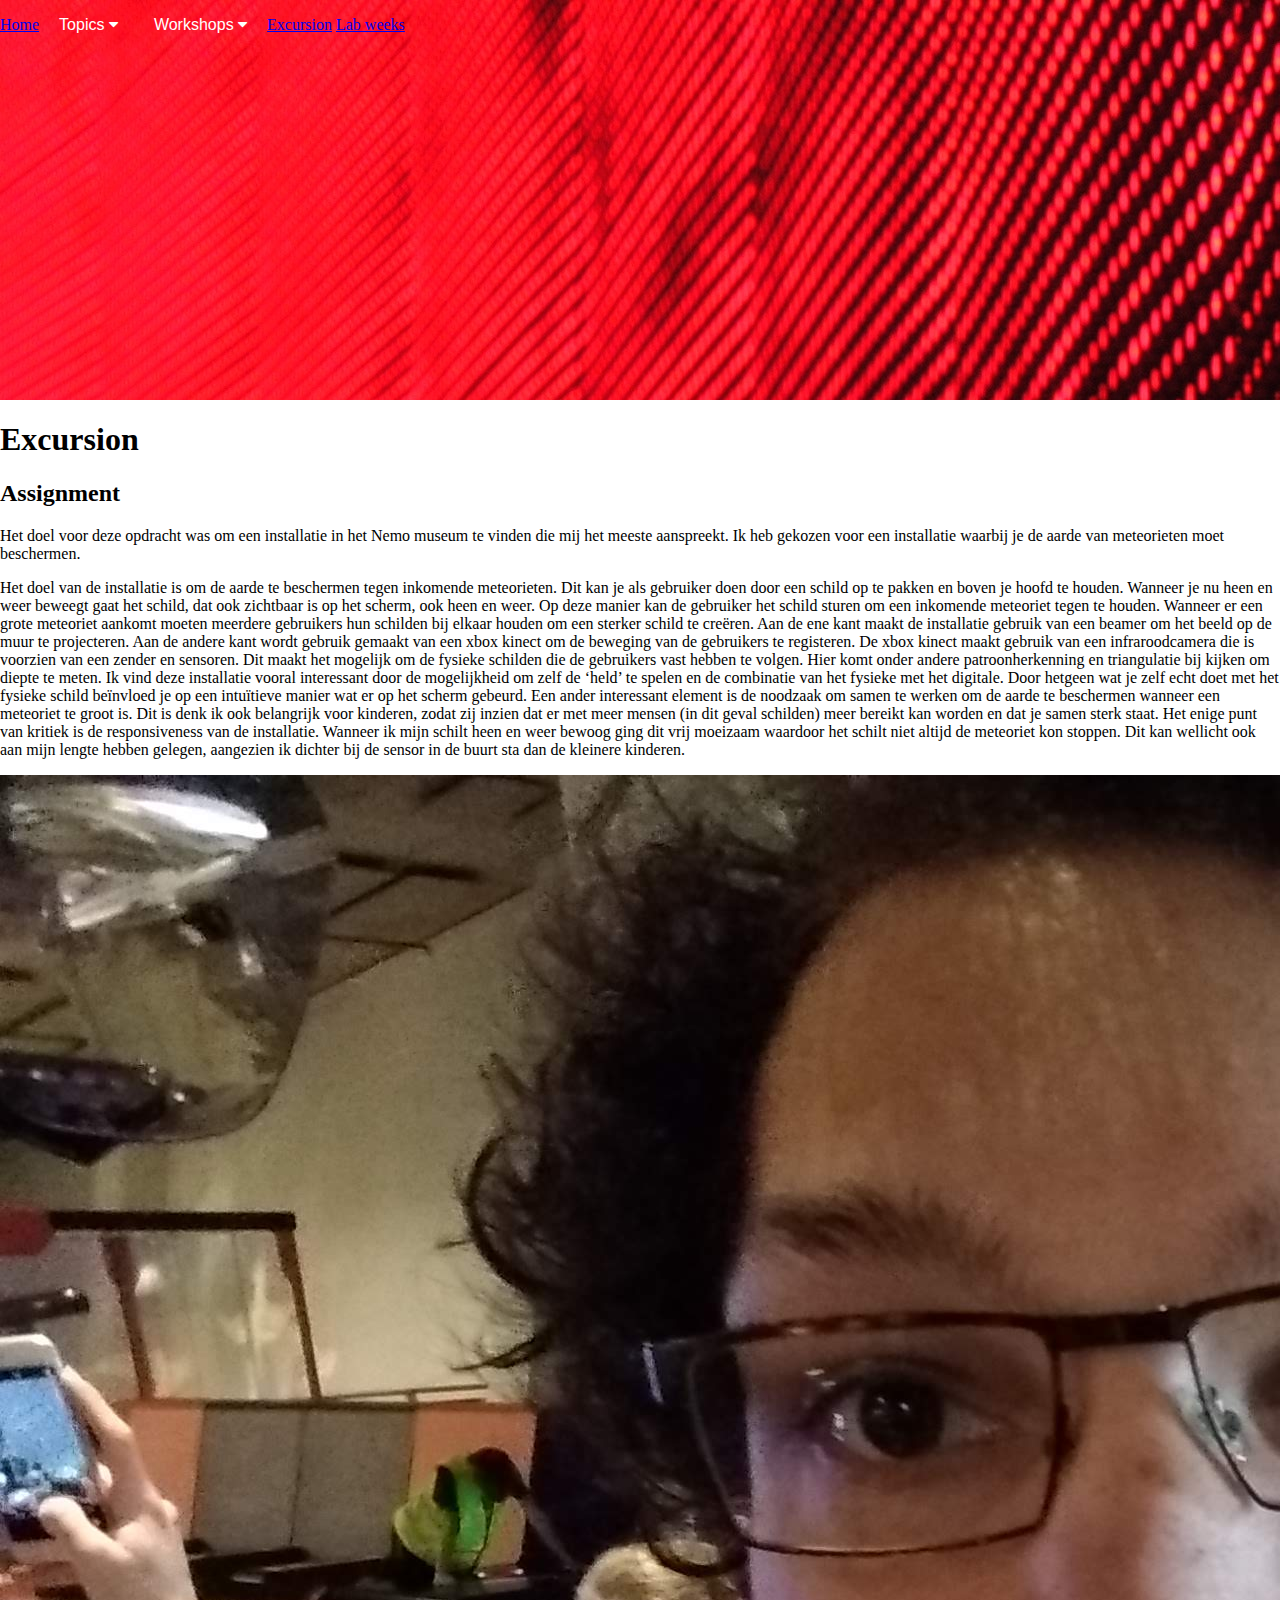
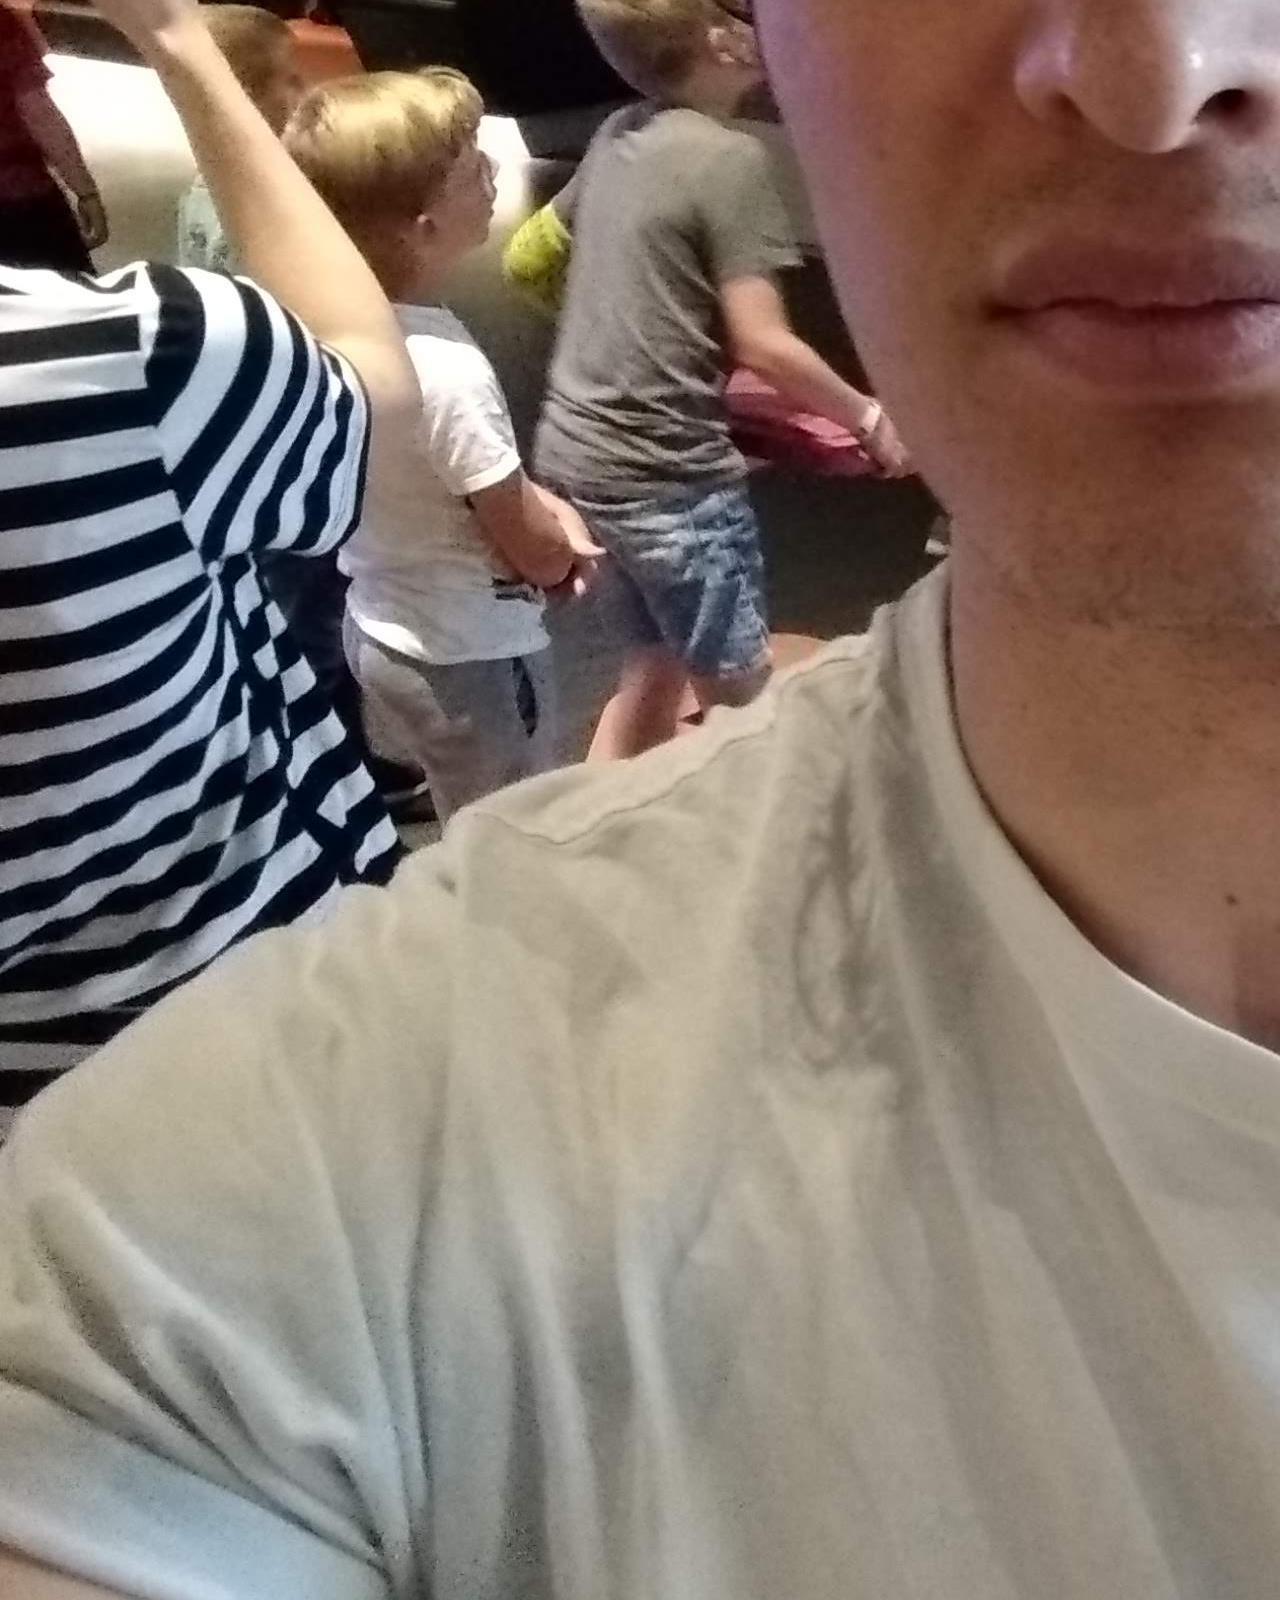
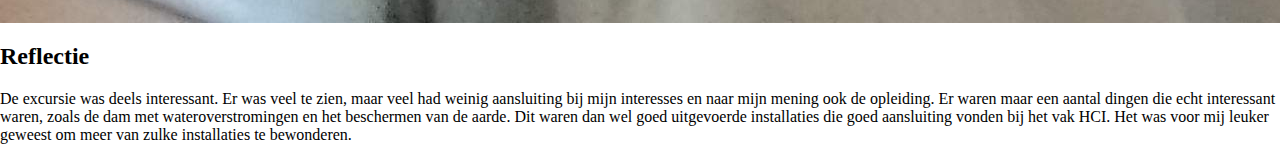
<file: excursion.html>
<doctype html>
<html lang="nl">
    <head>
        <meta charset="utf-8">
        <meta name="viewport" content="width=device-width, initial-scale=1">
        <link href="css/stylesheet.css" type="text/css" rel="stylesheet">
        <link rel="stylesheet" href="https://cdnjs.cloudflare.com/ajax/libs/font-awesome/4.7.0/css/font-awesome.min.css">
        <link href="https://fonts.googleapis.com/css?family=Poppins:400,700" rel="stylesheet">       
        <title>Excursion</title>

    </head>
    <body>
        <header>
            <div class="navbar">
                <a href="index.html">Home</a>
                <div class="dropdown">
                    <button class="dropbtn">Topics
                        <i class="fa fa-caret-down"></i>
                    </button>
                    <div class="dropdown-content">
                        <a href="wearables.html">Wearables</a>
                        <a href="playful.html">Playful Interactions</a>
                        <a href="creatures.html">Artificial Creatures</a>
                        <a href="vrar.html">AR & VR</a>
                    </div>
                </div>
                <div class="dropdown">
                    <button class="dropbtn">Workshops
                        <i class="fa fa-caret-down"></i>
                    </button>
                    <div class="dropdown-content">
                        <a href="arduino.html">Arduino</a>
                        <a href="environments.html">VR Environments</a>
                        <a href="computer.html">Computer Vision</a>             
                    </div>
                </div>
                <a href="excursion.html">Excursion</a>
                <a href="lab.html">Lab weeks</a>
            </nav>
        </header>
        <main>
            <div class="main_header">
                <h1>Excursion</h1>
            </div>           
            <div class="all-content wearable-content">
                <h2 class="pseudo_border">Assignment</h2>
                <p>
                    Het doel voor deze opdracht was om een installatie in het Nemo museum te vinden die mij het meeste aanspreekt. Ik heb gekozen voor een installatie waarbij je de aarde van meteorieten moet beschermen.
                </p>
                <!-- <h2 class="pseudo_border">De installatie</h2> -->
                <p>
                    Het doel van de installatie is om de aarde te beschermen tegen inkomende meteorieten. Dit kan je als gebruiker doen door een schild op te pakken en boven je hoofd te houden. Wanneer je nu heen en weer beweegt gaat het schild, dat ook zichtbaar is op het scherm, ook heen en weer. Op deze manier kan de gebruiker het schild sturen om een inkomende meteoriet tegen te houden. Wanneer er een grote meteoriet aankomt moeten meerdere gebruikers hun schilden bij elkaar houden om een sterker schild te creëren. Aan de ene kant maakt de installatie gebruik van een beamer om het beeld op de muur te projecteren. Aan de andere kant wordt gebruik gemaakt van een xbox kinect om de beweging van de gebruikers te registeren. De xbox kinect maakt gebruik van een infraroodcamera die is voorzien van een zender en sensoren. Dit maakt het mogelijk om de fysieke schilden die de gebruikers vast hebben te volgen. Hier komt onder andere patroonherkenning en triangulatie bij kijken om diepte te meten. Ik vind deze installatie vooral interessant door de mogelijkheid om zelf de ‘held’ te spelen en de combinatie van het fysieke met het digitale. Door hetgeen wat je zelf echt doet met het fysieke schild beïnvloed je op een intuïtieve manier wat er op het scherm gebeurd. Een ander interessant element is de noodzaak om samen te werken om de aarde te beschermen wanneer een meteoriet te groot is. Dit is denk ik ook belangrijk voor kinderen, zodat zij inzien dat er met meer mensen (in dit geval schilden) meer bereikt kan worden en dat je samen sterk staat. Het enige punt van kritiek is de responsiveness van de installatie. Wanneer ik mijn schilt heen en weer bewoog ging dit vrij moeizaam waardoor het schilt niet altijd de meteoriet kon stoppen. Dit kan wellicht ook aan mijn lengte hebben gelegen, aangezien ik dichter bij de sensor in de buurt sta dan de kleinere kinderen.
                </p>
                <div class="all-images wearable-images">
                    <img class="mySlides" src="images/excursion.jpg" title="#" alt="#">                   
                </div>     
                <h2 class="pseudo_border">Reflectie</h2>
                <p>
                    De excursie was deels interessant. Er was veel te zien, maar veel had weinig aansluiting bij mijn interesses en naar mijn mening ook de opleiding. Er waren maar een aantal dingen die echt interessant waren, zoals de dam met wateroverstromingen en het beschermen van de aarde. Dit waren dan wel goed uitgevoerde installaties die goed aansluiting vonden bij het vak HCI. Het was voor mij leuker geweest om meer van zulke installaties te bewonderen.
                </p>          
            </div>      

        </main>
        <footer>

        </footer>
    <script type="text/javascript" src="js/all.js"></script>        
    </body>
</html>
</file>
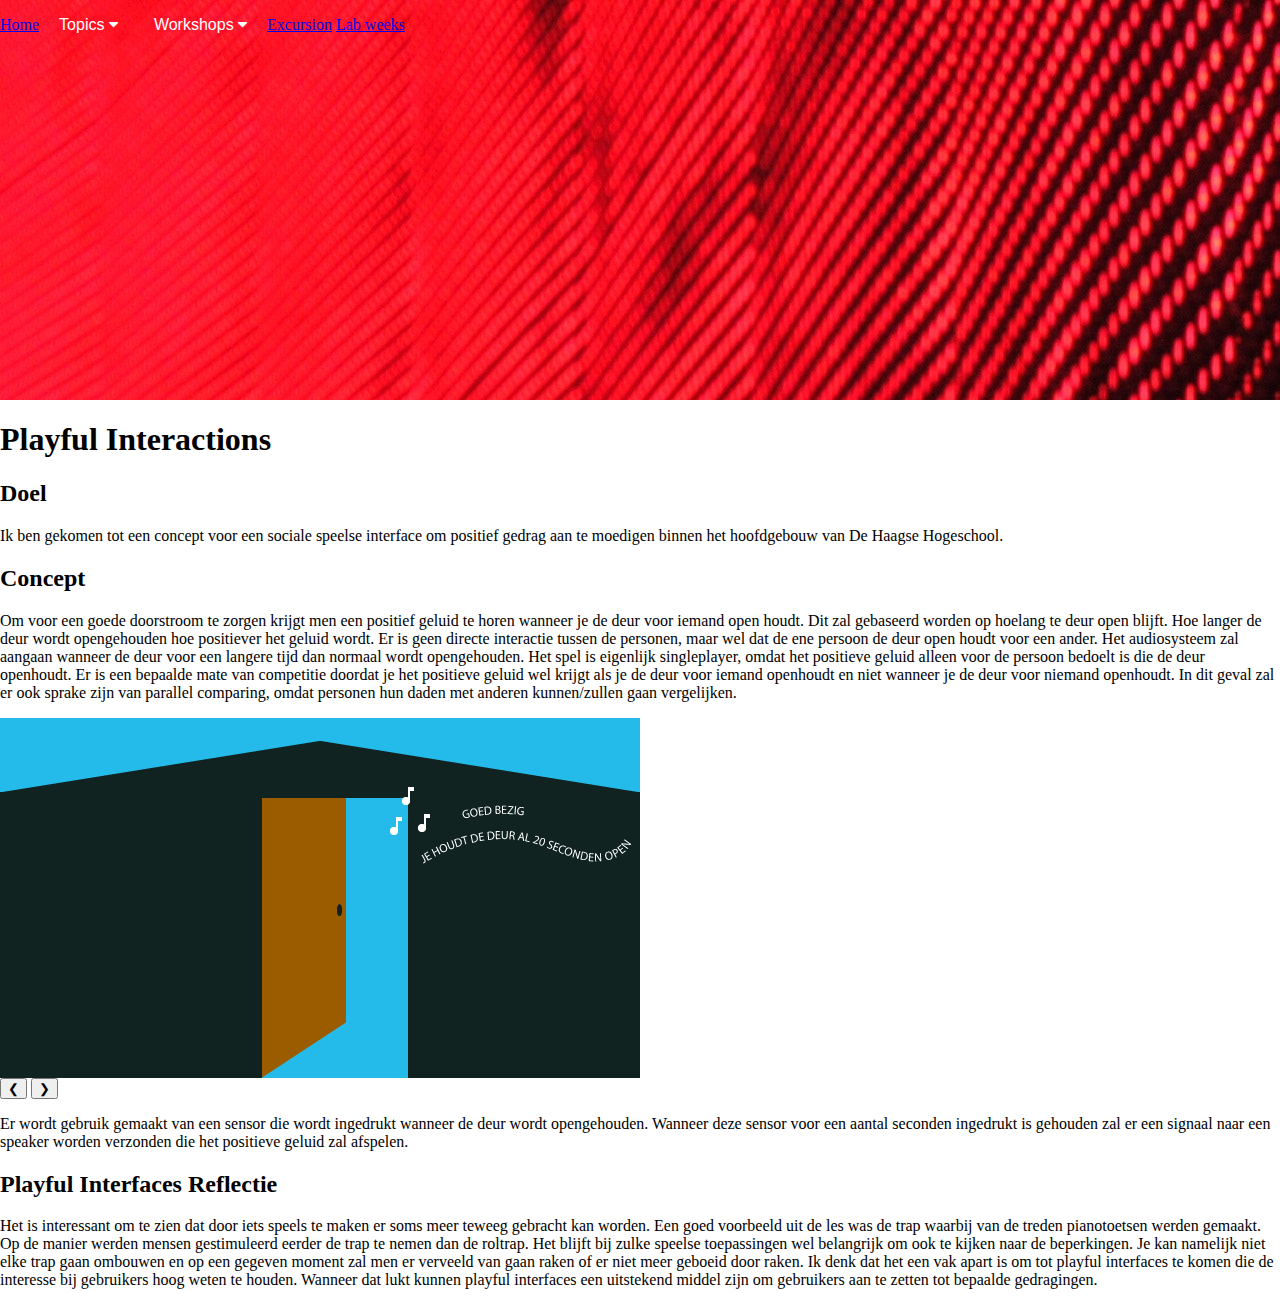
<file: playful.html>
<doctype html>
<html lang="nl">
    <head>
        <meta charset="utf-8">
        <meta name="viewport" content="width=device-width, initial-scale=1">
        <link href="css/stylesheet.css" type="text/css" rel="stylesheet">
        <link rel="stylesheet" href="https://cdnjs.cloudflare.com/ajax/libs/font-awesome/4.7.0/css/font-awesome.min.css">
        <link href="https://fonts.googleapis.com/css?family=Poppins:400,700" rel="stylesheet">       
        <title>Home</title>

    </head>
    <body>
        <header>
            <div class="navbar">
                <a href="index.html">Home</a>
                <div class="dropdown">
                    <button class="dropbtn">Topics
                        <i class="fa fa-caret-down"></i>
                    </button>
                    <div class="dropdown-content">
                        <a href="wearables.html">Wearables</a>
                        <a href="playful.html">Playful Interactions</a>
                        <a href="#">Artificial Creatures</a>
                        <a href="#">AR & VR</a>
                    </div>
                </div>
                <div class="dropdown">
                    <button class="dropbtn">Workshops
                        <i class="fa fa-caret-down"></i>
                    </button>
                    <div class="dropdown-content">
                        <a href="#">Arduino</a>
                        <a href="#">VR Environments</a>
                        <a href="#">Computer Vision</a>            
                    </div>
                </div>
                <a href="index.html">Excursion</a>
                <a href="index.html">Lab weeks</a>
            </nav>
        </header>
        <main>
            <div class="main_header">
                <h1>Playful Interactions</h1>
            </div>           
            <div class="all-content wearable-content">
                <h2 class="pseudo_border">Doel</h2>
                <p>
                   Ik ben gekomen tot een concept voor een sociale speelse interface om positief gedrag aan te moedigen binnen het hoofdgebouw van De Haagse Hogeschool.
                </p>
                <h2 class="pseudo_border">Concept</h2>
                <p>
                    Om voor een goede doorstroom te zorgen krijgt men een positief geluid te horen wanneer je de deur voor iemand open houdt. Dit zal gebaseerd worden op hoelang te deur open blijft. Hoe langer de deur wordt opengehouden hoe positiever het geluid wordt. Er is geen directe interactie tussen de personen, maar wel dat de ene persoon de deur open houdt voor een ander. Het audiosysteem zal aangaan wanneer de deur voor een langere tijd dan normaal wordt opengehouden. Het spel is eigenlijk singleplayer, omdat het positieve geluid alleen voor de persoon bedoelt is die de deur openhoudt. Er is een bepaalde mate van competitie doordat je het positieve geluid wel krijgt als je de deur voor iemand openhoudt en niet wanneer je de deur voor niemand openhoudt. In dit geval zal er ook sprake zijn van parallel comparing, omdat personen hun daden met anderen kunnen/zullen gaan vergelijken.
                </p>
                <div class="all-images wearable-images">
                    <img class="mySlides" src="images/playful-door.png" title="#" alt="#">
                    <img class="mySlides" src="images/wearable-il.png" title="#" alt="#">
                    <button class="img-btn-all img-btn-left" onclick="plusDivs(-1)">&#10094;</button>
                    <button class="img-btn-all img-btn-right" onclick="plusDivs(1)">&#10095;</button>
                </div>
                <p>
                    Er wordt gebruik gemaakt van een sensor die wordt ingedrukt wanneer de deur wordt opengehouden. Wanneer deze sensor voor een aantal seconden ingedrukt is gehouden zal er een signaal naar een speaker worden verzonden die het positieve geluid zal afspelen. 
                </p>
                <h2 class="pseudo_border">Playful Interfaces Reflectie</h2>
                <p>
                    Het is interessant om te zien dat door iets speels te maken er soms meer teweeg gebracht kan worden. Een goed voorbeeld uit de les was de trap waarbij van de treden pianotoetsen werden gemaakt. Op de manier werden mensen gestimuleerd eerder de trap te nemen dan de roltrap. Het blijft bij zulke speelse toepassingen wel belangrijk om ook te kijken naar de beperkingen. Je kan namelijk niet elke trap gaan ombouwen en op een gegeven moment zal men er verveeld van gaan raken of er niet meer geboeid door raken. Ik denk dat het een vak apart is om tot playful interfaces te komen die de interesse bij gebruikers hoog weten te houden. Wanneer dat lukt kunnen playful interfaces een uitstekend middel zijn om gebruikers aan te zetten tot bepaalde gedragingen.
                </p>
            </div>

        </main>
        <footer>

        </footer>
    <script type="text/javascript" src="js/all.js"></script>        
    </body>
</html>
</file>
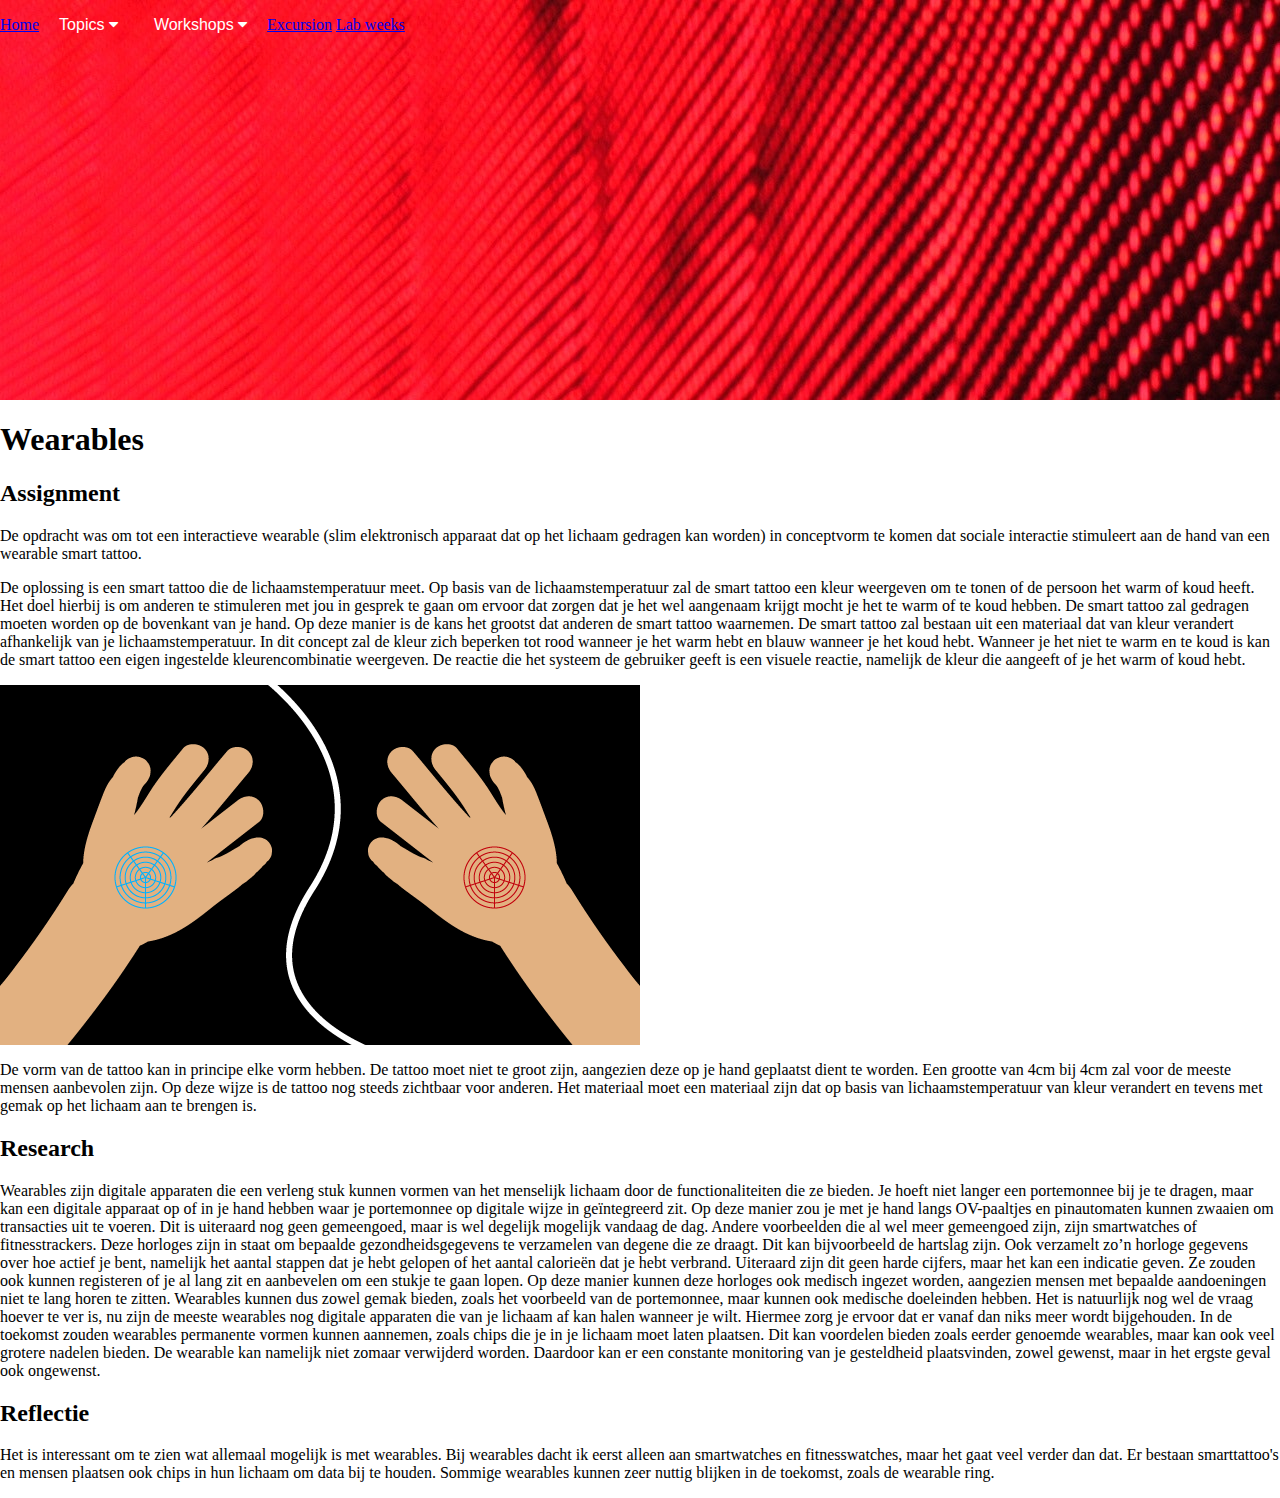
<file: wearables.html>
<doctype html>
<html lang="nl">
    <head>
        <meta charset="utf-8">
        <meta name="viewport" content="width=device-width, initial-scale=1">
        <link href="css/stylesheet.css" type="text/css" rel="stylesheet">
        <link rel="stylesheet" href="https://cdnjs.cloudflare.com/ajax/libs/font-awesome/4.7.0/css/font-awesome.min.css">
        <link href="https://fonts.googleapis.com/css?family=Poppins:400,700" rel="stylesheet">       
        <title>Wearables</title>

    </head>
    <body>
        <header>
            <div class="navbar">
                <a href="index.html">Home</a>
                <div class="dropdown">
                    <button class="dropbtn">Topics
                        <i class="fa fa-caret-down"></i>
                    </button>
                    <div class="dropdown-content">
                        <a href="wearables.html">Wearables</a>
                        <a href="playful.html">Playful Interactions</a>
                        <a href="creatures.html">Artificial Creatures</a>
                        <a href="vrar.html">AR & VR</a>
                    </div>
                </div>
                <div class="dropdown">
                    <button class="dropbtn">Workshops
                        <i class="fa fa-caret-down"></i>
                    </button>
                    <div class="dropdown-content">
                        <a href="arduino.html">Arduino</a>
                        <a href="environments.html">VR Environments</a>
                        <a href="computer.html">Computer Vision</a>              
                    </div>
                </div>
                <a href="excursion.html">Excursion</a>
                <a href="lab.html">Lab weeks</a>
            </nav>
        </header>
        <main>
            <div class="main_header">
                <h1>Wearables</h1>
            </div>           
            <div class="all-content wearable-content">
                <h2 class="pseudo_border">Assignment</h2>
                <p>
                    De opdracht was om tot een interactieve wearable (slim elektronisch apparaat dat op het lichaam gedragen kan worden) in conceptvorm te komen dat sociale interactie stimuleert aan de hand van een wearable smart tattoo.
                </p>
                <!-- <h2 class="pseudo_border">Concept</h2> -->
                <p>
                    De oplossing is een smart tattoo die de lichaamstemperatuur meet. Op basis van de lichaamstemperatuur zal de smart tattoo een kleur weergeven om te tonen of de persoon het warm of koud heeft. Het doel hierbij is om anderen te stimuleren met jou in gesprek te gaan om ervoor dat zorgen dat je het wel aangenaam krijgt mocht je het te warm of te koud hebben. De smart tattoo zal gedragen moeten worden op de bovenkant van je hand. Op deze manier is de kans het grootst dat anderen de smart tattoo waarnemen. De smart tattoo zal bestaan uit een materiaal dat van kleur verandert afhankelijk van je lichaamstemperatuur. In dit concept zal de kleur zich beperken tot rood wanneer je het warm hebt en blauw wanneer je het koud hebt. Wanneer je het niet te warm en te koud is kan de smart tattoo een eigen ingestelde kleurencombinatie weergeven. De reactie die het systeem de gebruiker geeft is een visuele reactie, namelijk de kleur die aangeeft of je het warm of koud hebt.
                </p>
                <div class="all-images wearable-images">
                    <img class="mySlides" src="images/wearable-il.png" title="#" alt="#">                   
                </div>
                <p>
                    De vorm van de tattoo kan in principe elke vorm hebben. De tattoo moet niet te groot zijn, aangezien deze op je hand geplaatst dient te worden. Een grootte van 4cm bij 4cm zal voor de meeste mensen aanbevolen zijn. Op deze wijze is de tattoo nog steeds zichtbaar voor anderen. Het materiaal moet een materiaal zijn dat op basis van lichaamstemperatuur van kleur verandert en tevens met gemak op het lichaam aan te brengen is. 
                </p>
                <h2 class="pseudo_border">Research</h2>
                <p>Wearables zijn digitale apparaten die een verleng stuk kunnen vormen van het menselijk lichaam door de functionaliteiten die ze bieden. Je hoeft niet langer een portemonnee bij je te dragen, maar kan een digitale apparaat op of in je hand hebben waar je portemonnee op digitale wijze in geïntegreerd zit. Op deze manier zou je met je hand langs OV-paaltjes en pinautomaten kunnen zwaaien om transacties uit te voeren. Dit is uiteraard nog geen gemeengoed, maar is wel degelijk mogelijk vandaag de dag. Andere voorbeelden die al wel meer gemeengoed zijn, zijn smartwatches of fitnesstrackers. Deze horloges zijn in staat om bepaalde gezondheidsgegevens te verzamelen van degene die ze draagt. Dit kan bijvoorbeeld de hartslag zijn. Ook verzamelt zo’n horloge gegevens over hoe actief je bent, namelijk het aantal stappen dat je hebt gelopen of het aantal calorieën dat je hebt verbrand. Uiteraard zijn dit geen harde cijfers, maar het kan een indicatie geven. Ze zouden ook kunnen registeren of je al lang zit en aanbevelen om een stukje te gaan lopen. Op deze manier kunnen deze horloges ook medisch ingezet worden, aangezien mensen met bepaalde aandoeningen niet te lang horen te zitten. Wearables kunnen dus zowel gemak bieden, zoals het voorbeeld van de portemonnee, maar kunnen ook medische doeleinden hebben. Het is natuurlijk nog wel de vraag hoever te ver is, nu zijn de meeste wearables nog digitale apparaten die van je lichaam af kan halen wanneer je wilt. Hiermee zorg je ervoor dat er vanaf dan niks meer wordt bijgehouden. In de toekomst zouden wearables permanente vormen kunnen aannemen, zoals chips die je in je lichaam moet laten plaatsen. Dit kan voordelen bieden zoals eerder genoemde wearables, maar kan ook veel grotere nadelen bieden. De wearable kan namelijk niet zomaar verwijderd worden. Daardoor kan er een constante monitoring van je gesteldheid plaatsvinden, zowel gewenst, maar in het ergste geval ook ongewenst. 
                </p>
                <h2 class="pseudo_border">Reflectie</h2>
                <p>
                    Het is interessant om te zien wat allemaal mogelijk is met wearables. Bij wearables dacht ik eerst alleen aan smartwatches en fitnesswatches, maar het gaat veel verder dan dat. Er bestaan smarttattoo's en mensen plaatsen ook chips in hun lichaam om data bij te houden. Sommige wearables kunnen zeer nuttig blijken in de toekomst, zoals de wearable ring.
                </p>
            </div>

           

        </main>
        <footer>

        </footer>
    <script type="text/javascript" src="js/all.js"></script>        
    </body>
</html>
</file>
<file: css/stylesheet.css>
body, html {
  width: 100%;
  margin: 0;
  padding: 0;
  
}




/* Menu */

header{
  background-image: url("../images/home-bg.jpg");
  height: 400px;
  display: flex;
}

nav {
  margin: auto;
}

.dropbtn {
  background-color: transparent;
  color: white;
  padding: 16px;
  font-size: 16px;
  border: none;
  cursor: pointer;
}

.dropdown {
  position: relative;
  display: inline-block;
}

.dropdown-content {
  display: none;
  position: absolute;
  background-color: #f9f9f9;
  min-width: 160px;
  box-shadow: 0px 8px 20px 0px rgba(0,0,0,0.2);
  z-index: 1;
}

.dropdown-content a {
  color: black;
  padding: 12px 16px;
  text-decoration: none;
  display: block;
}

.dropdown-content a:hover {
  background-color: #f1f1f1}

.dropdown:hover .dropdown-content {
  display: block;
}

.dropdown:hover .dropbtn {
  background-color: rgb(43, 164, 201);
}
/* Menu */
</file>
